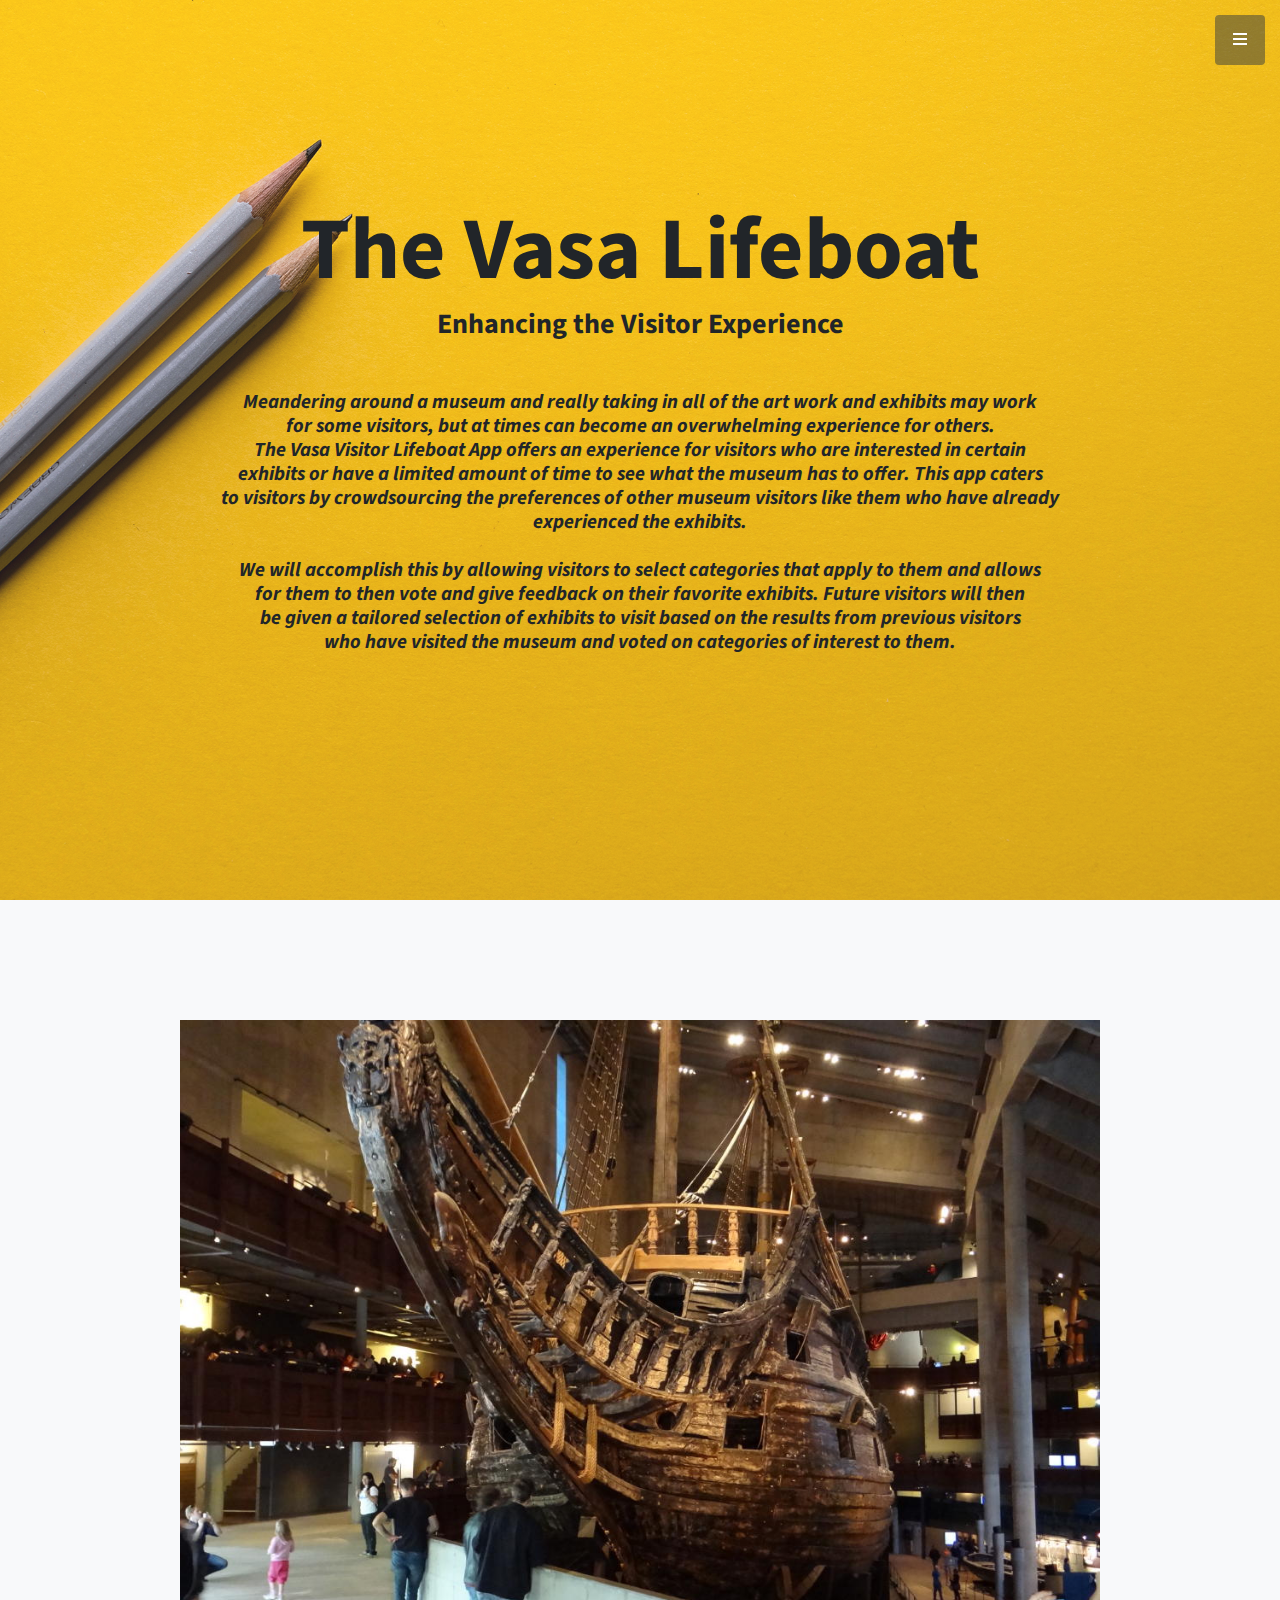
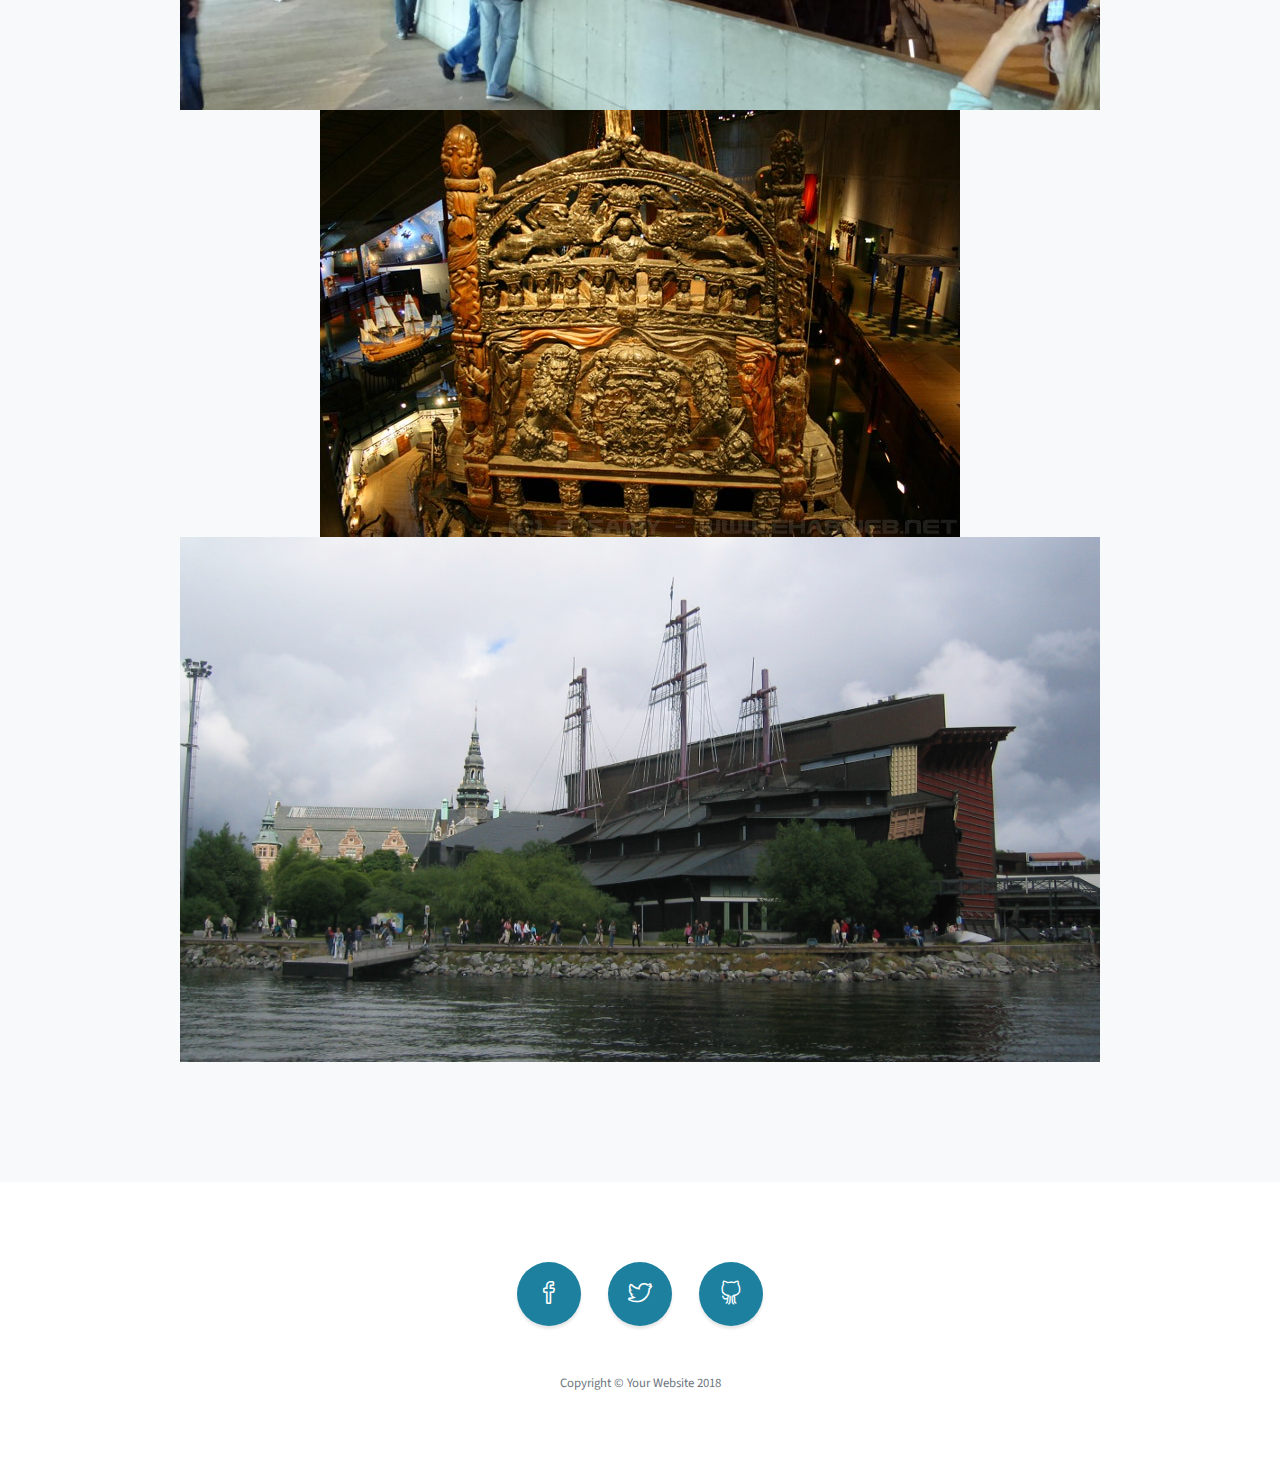
<file: index.html>
<!DOCTYPE html>
<html lang="en">

  <head>

    <meta charset="utf-8">
    <meta name="viewport" content="width=device-width, initial-scale=1, shrink-to-fit=no">
    <meta name="description" content="">
    <meta name="author" content="">

    <title>The Vasa Lifeboat - Home Page</title>

    <!-- Bootstrap Core CSS -->
    <link href="vendor/bootstrap/css/bootstrap.min.css" rel="stylesheet">

    <!-- Custom Fonts -->
    <link href="vendor/fontawesome-free/css/all.min.css" rel="stylesheet" type="text/css">
    <link href="https://fonts.googleapis.com/css?family=Source+Sans+Pro:300,400,700,300italic,400italic,700italic" rel="stylesheet" type="text/css">
    <link href="vendor/simple-line-icons/css/simple-line-icons.css" rel="stylesheet">

    <!-- Custom CSS -->
    <link href="css/stylish-portfolio.min.css" rel="stylesheet">

  </head>

  <body id="page-top">

    <!-- Navigation -->
    <a class="menu-toggle rounded" href="#">
      <i class="fas fa-bars"></i>
    </a>
    <nav id="sidebar-wrapper">
      <ul class="sidebar-nav">
        <li class="sidebar-brand">
          <a class="js-scroll-trigger" href="#page-top">Navigation</a>
        </li>
        <li class="sidebar-nav-item">
          <a class="js-scroll-trigger" href="https://koutiany.github.io/">Home</a>
        </li>
        <li class="sidebar-nav-item">
          <a class="js-scroll-trigger" href="https://koutiany.github.io/about.html">About</a>
        </li>
        <li class="sidebar-nav-item">
          <a class="js-scroll-trigger" href="https://koutiany.github.io/audience.html">Audience</a>
        </li>
        <li class="sidebar-nav-item">
          <a class="js-scroll-trigger" href="https://koutiany.github.io/functionality.html">Functionality</a>
        </li>
        <li class="sidebar-nav-item">
          <a class="js-scroll-trigger" href="https://koutiany.github.io/outcomes.html">Outcomes</a>
        </li>
        <li class="sidebar-nav-item">
          <a class="js-scroll-trigger" href="https://koutiany.github.io/data.html">Data</a>
        </li>
        <li class="sidebar-nav-item">
          <a class="js-scroll-trigger" href="https://koutiany.github.io/partners.html">Partners</a>
        </li>
      </ul>
    </nav>

    <!-- Header -->
    <header class="masthead d-flex">
      <div class="container text-center my-auto">
        <h1 class="mb-1">The Vasa Lifeboat</h1>
        <h3 class="mb-5">Enhancing the Visitor Experience</h3>
        <h5 class="mb-5">
          <em>
            Meandering around a museum and really taking in all of the art work and exhibits may work<br>
            for some visitors, but at times can become an overwhelming experience for others.<br> 
            The Vasa Visitor Lifeboat App offers an experience for visitors who are interested in certain<br>
            exhibits or have a limited amount of time to see what the museum has to offer. This app caters<br>
            to visitors by crowdsourcing the preferences of other museum visitors like them who have already<br>
            experienced the exhibits.<br> </br>
            
            We will accomplish this by allowing visitors to select categories that apply to them and allows<br>
            for them to then vote and give feedback on their favorite exhibits. Future visitors will then<br>
            be given a tailored selection of exhibits to visit based on the results from previous visitors<br>
            who have visited the museum and voted on categories of interest to them.  
          </em>
        </h5>


      </div>
      <div class="overlay"></div>
    </header>

      <!-- About -->
    <section class="content-section bg-light" id="about">
      <div class="container text-center">
        <div class="row">
          <div class="col-lg-10 mx-auto">
               <img src="https://koutiany.github.io/img/vasa01.jpg" class="img-fluid" alt="Responsive image"></img>
               <img src="https://koutiany.github.io/img/vasa02.jpg" class="img-fluid" alt="Responsive image"></img>
               <img src="https://koutiany.github.io/img/vasa03.jpg" class="img-fluid" alt="Responsive image"></img>
          </div>
        </div>
      </div>
</section>
  
    <!-- Footer -->
    <footer class="footer text-center">
      <div class="container">
        <ul class="list-inline mb-5">
          <li class="list-inline-item">
            <a class="social-link rounded-circle text-white mr-3" href="#">
              <i class="icon-social-facebook"></i>
            </a>
          </li>
          <li class="list-inline-item">
            <a class="social-link rounded-circle text-white mr-3" href="#">
              <i class="icon-social-twitter"></i>
            </a>
          </li>
          <li class="list-inline-item">
            <a class="social-link rounded-circle text-white" href="#">
              <i class="icon-social-github"></i>
            </a>
          </li>
        </ul>
        <p class="text-muted small mb-0">Copyright &copy; Your Website 2018</p>
      </div>
    </footer>

    <!-- Scroll to Top Button-->
    <a class="scroll-to-top rounded js-scroll-trigger" href="#page-top">
      <i class="fas fa-angle-up"></i>
    </a>

    <!-- Bootstrap core JavaScript -->
    <script src="vendor/jquery/jquery.min.js"></script>
    <script src="vendor/bootstrap/js/bootstrap.bundle.min.js"></script>

    <!-- Plugin JavaScript -->
    <script src="vendor/jquery-easing/jquery.easing.min.js"></script>

    <!-- Custom scripts for this template -->
    <script src="js/stylish-portfolio.min.js"></script>

  </body>

</html>
</file>
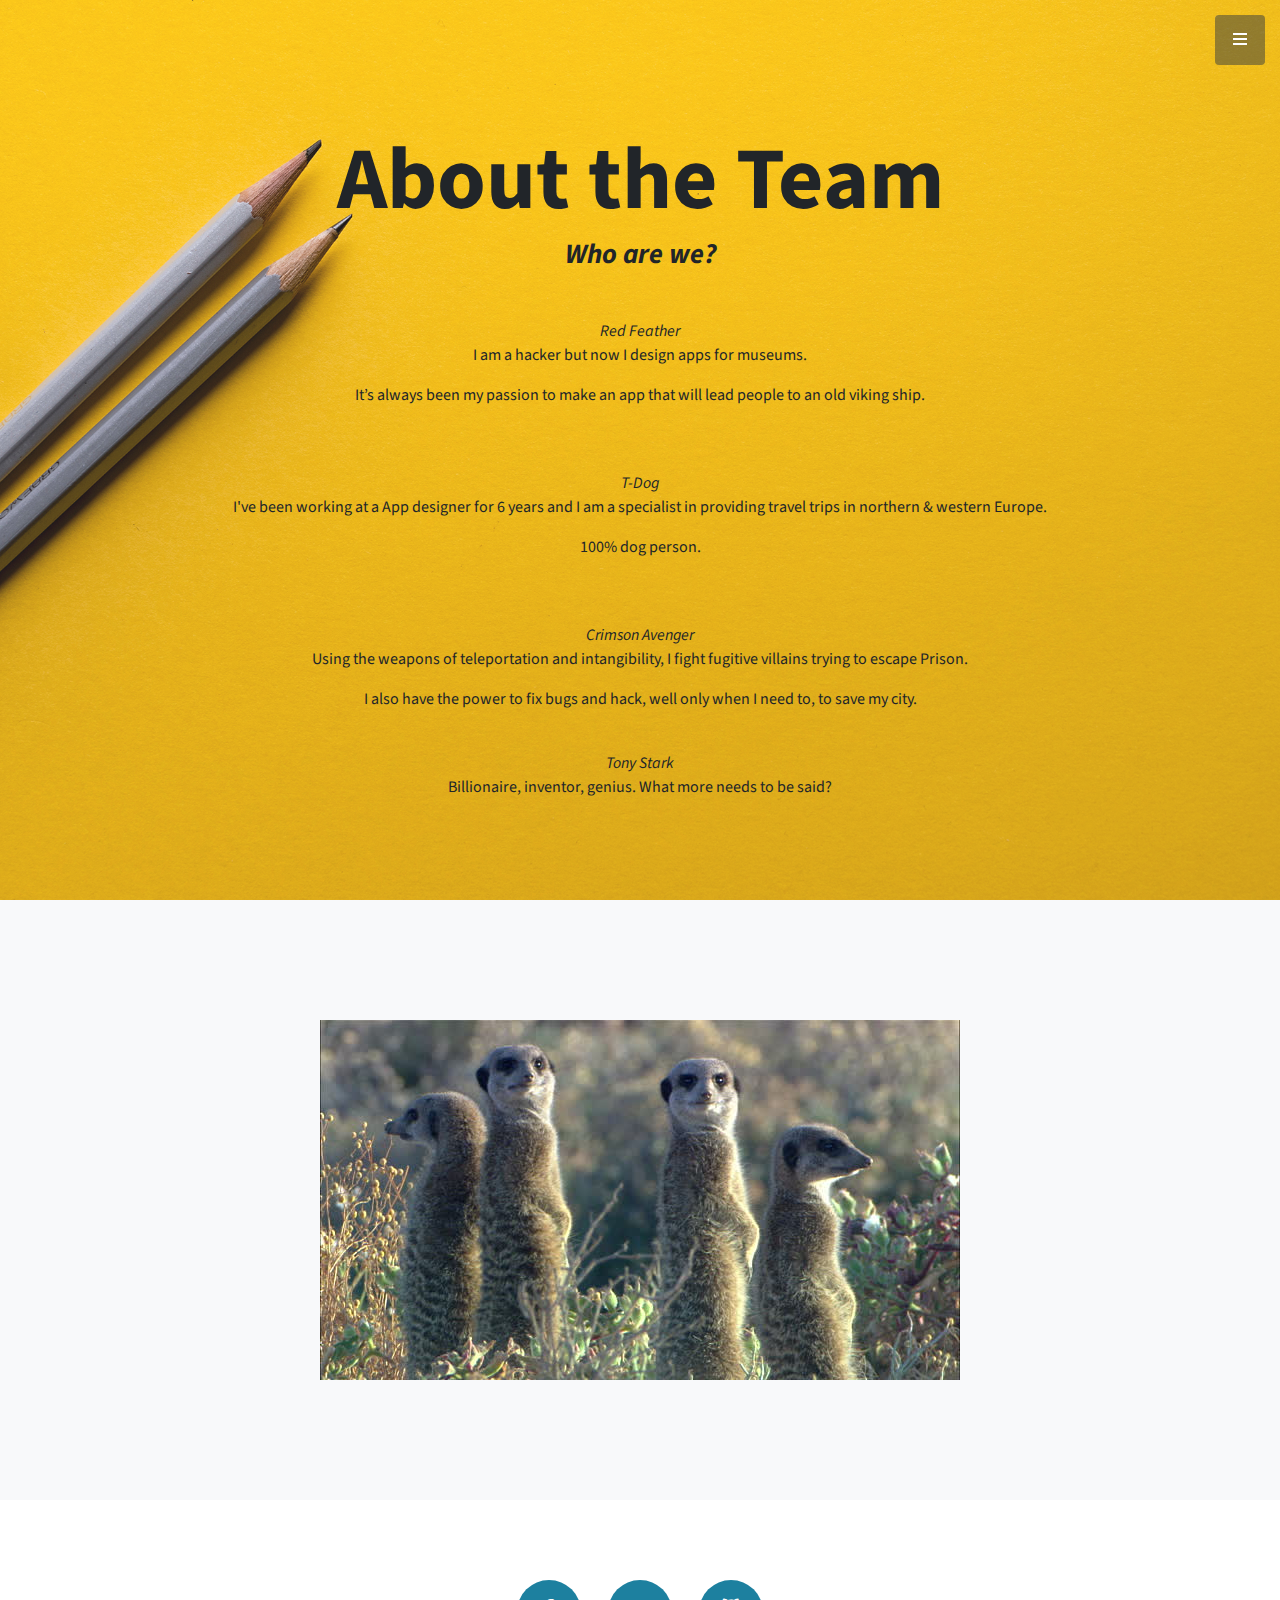
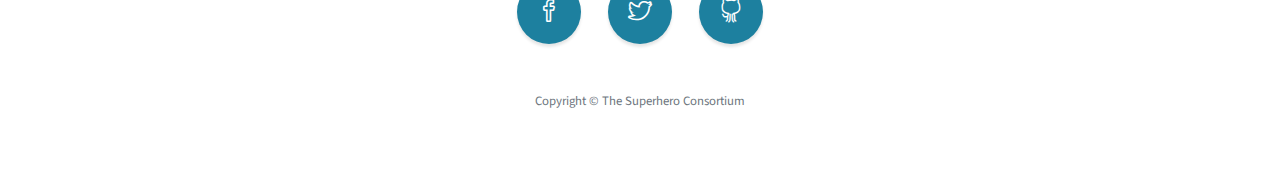
<file: about.html>
<!DOCTYPE html>
<html lang="en">

  <head>

    <meta charset="utf-8">
    <meta name="viewport" content="width=device-width, initial-scale=1, shrink-to-fit=no">
    <meta name="description" content="">
    <meta name="author" content="">

    <title>About Us</title>

    <!-- Bootstrap Core CSS -->
    <link href="vendor/bootstrap/css/bootstrap.min.css" rel="stylesheet">

    <!-- Custom Fonts -->
    <link href="vendor/fontawesome-free/css/all.min.css" rel="stylesheet" type="text/css">
    <link href="https://fonts.googleapis.com/css?family=Source+Sans+Pro:300,400,700,300italic,400italic,700italic" rel="stylesheet" type="text/css">
    <link href="vendor/simple-line-icons/css/simple-line-icons.css" rel="stylesheet">

    <!-- Custom CSS -->
    <link href="css/stylish-portfolio.min.css" rel="stylesheet">

  </head>

  <body id="page-top">

  <!-- Navigation -->
    <a class="menu-toggle rounded" href="#">
      <i class="fas fa-bars"></i>
    </a>
    <nav id="sidebar-wrapper">
      <ul class="sidebar-nav">
        <li class="sidebar-brand">
          <a class="js-scroll-trigger" href="#page-top">Navigation</a>
        </li>
        <li class="sidebar-nav-item">
          <a class="js-scroll-trigger" href="https://koutiany.github.io/">Home</a>
        </li>
        <li class="sidebar-nav-item">
          <a class="js-scroll-trigger" href="https://koutiany.github.io/about.html">About</a>
        </li>
        <li class="sidebar-nav-item">
          <a class="js-scroll-trigger" href="https://koutiany.github.io/audience.html">Audience</a>
        </li>
        <li class="sidebar-nav-item">
          <a class="js-scroll-trigger" href="https://koutiany.github.io/functionality.html">Functionality</a>
        </li>
        <li class="sidebar-nav-item">
          <a class="js-scroll-trigger" href="https://koutiany.github.io/outcomes.html">Outcomes</a>
        </li>
        <li class="sidebar-nav-item">
          <a class="js-scroll-trigger" href="https://koutiany.github.io/data.html">Data</a>
        </li>
        <li class="sidebar-nav-item">
          <a class="js-scroll-trigger" href="https://koutiany.github.io/partners.html">Partners</a>
        </li>
      </ul>
</nav>

    <!-- Header -->
    <header class="masthead d-flex">
      <div class="container text-center my-auto">
        <h1 class="mb-1">About the Team</h1>
        <h3 class="mb-5">
          <em>Who are we?</em>
        </h3>
        <h7 class="mb-5">
          <em>Red Feather</em><br>
          <p>I am a hacker but now I design apps for museums.</p>
          <p>It’s always been my passion to make an app that will lead people to an old viking ship.</p>
          <br>
          <br>
          <em>T-Dog</em><br>
          <p>I've been working at a App designer for 6 years and I am a specialist in providing travel trips in northern & western Europe.</p>
          <p>100% dog person.</p>
          <br>
          <br>
          <em>Crimson Avenger</em><br>
          <p>Using the weapons of teleportation and intangibility, I fight fugitive villains trying to escape Prison.</p>
          <p>I also have the power to fix bugs and hack, well only when I need to, to save my city.</p>
          <br>
          <em>Tony Stark</em><br>
          <p>Billionaire, inventor, genius. What more needs to be said?</p>
        
          
        </h7>
      </div>
      <div class="overlay"></div>
    </header>
   
    <!-- About -->
    <section class="content-section bg-light" id="about">
      <div class="container text-center">
        <div class="row">
          <div class="col-lg-10 mx-auto">
               <img src="https://koutiany.github.io/img/pic.jpg" class="img-fluid" alt="Responsive image"></img>
          </div>
        </div>
      </div>
</section>
  
    <!-- Footer -->
    <footer class="footer text-center">
      <div class="container">
        <ul class="list-inline mb-5">
          <li class="list-inline-item">
            <a class="social-link rounded-circle text-white mr-3" href="#">
              <i class="icon-social-facebook"></i>
            </a>
          </li>
          <li class="list-inline-item">
            <a class="social-link rounded-circle text-white mr-3" href="#">
              <i class="icon-social-twitter"></i>
            </a>
          </li>
          <li class="list-inline-item">
            <a class="social-link rounded-circle text-white" href="#">
              <i class="icon-social-github"></i>
            </a>
          </li>
        </ul>
        <p class="text-muted small mb-0">Copyright &copy; The Superhero Consortium</p>
      </div>
    </footer>

    <!-- Scroll to Top Button-->
    <a class="scroll-to-top rounded js-scroll-trigger" href="#page-top">
      <i class="fas fa-angle-up"></i>
    </a>

    <!-- Bootstrap core JavaScript -->
    <script src="vendor/jquery/jquery.min.js"></script>
    <script src="vendor/bootstrap/js/bootstrap.bundle.min.js"></script>

    <!-- Plugin JavaScript -->
    <script src="vendor/jquery-easing/jquery.easing.min.js"></script>

    <!-- Custom scripts for this template -->
    <script src="js/stylish-portfolio.min.js"></script>

  </body>

</html>
</file>
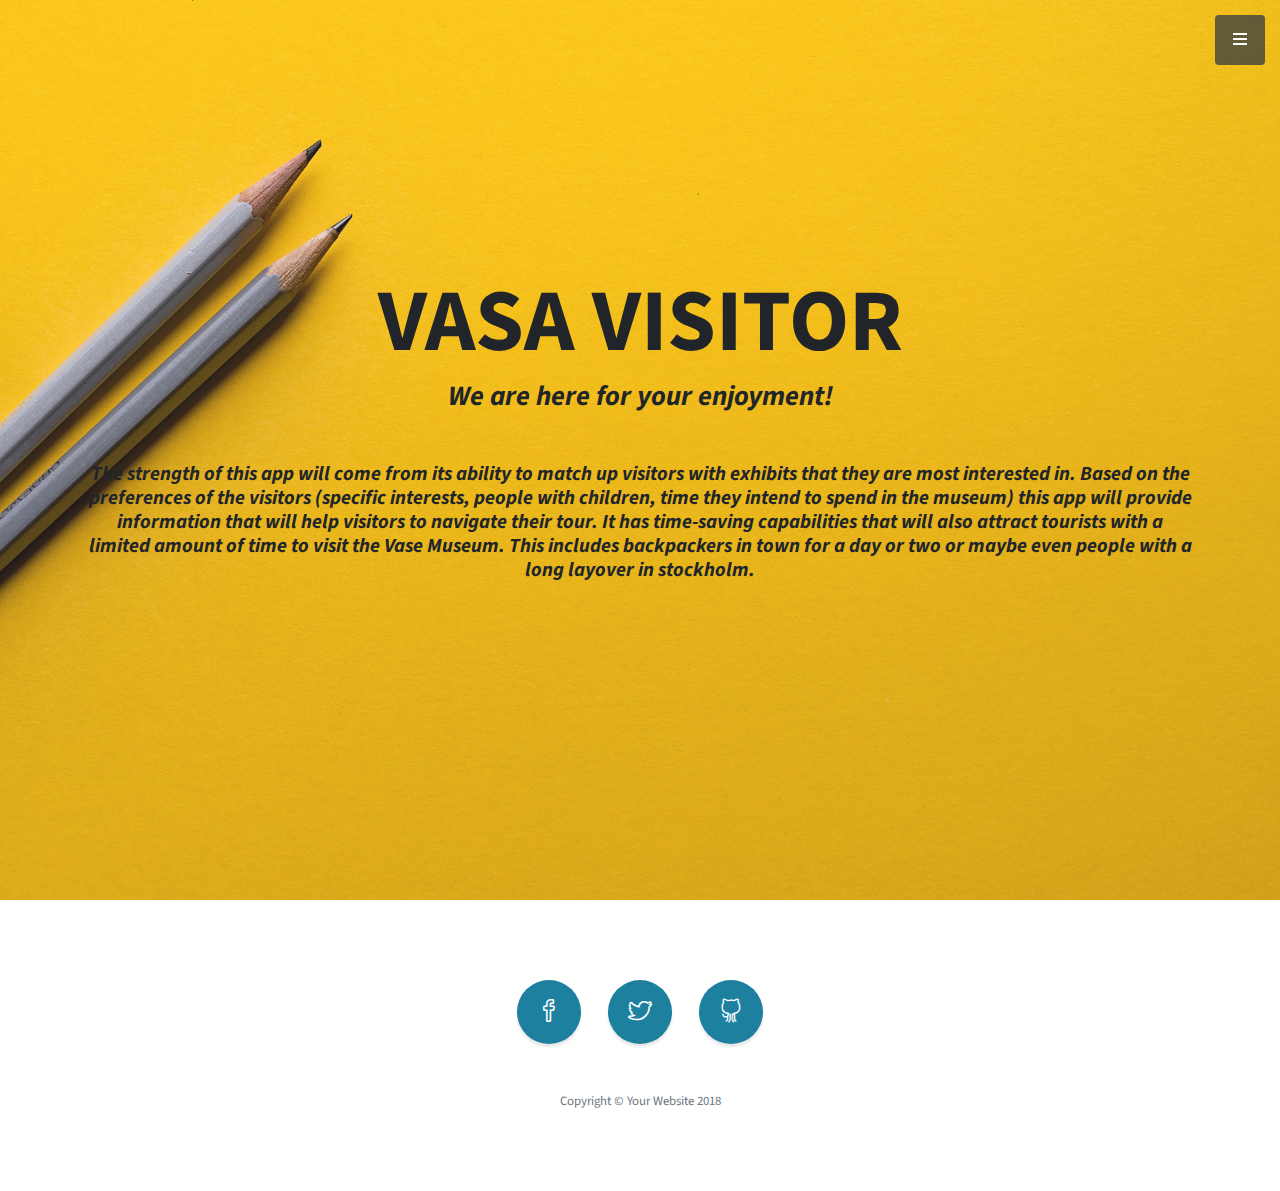
<file: audience.html>
<!DOCTYPE html>
<html lang="en">

  <head>

    <meta charset="utf-8">
    <meta name="viewport" content="width=device-width, initial-scale=1, shrink-to-fit=no">
    <meta name="description" content="">
    <meta name="author" content="">

    <title>VASA Audience</title>

    <!-- Bootstrap Core CSS -->
    <link href="vendor/bootstrap/css/bootstrap.min.css" rel="stylesheet">
    
    </head>

  <body id="page-top">
    
    <!-- Navigation -->
    <a class="menu-toggle rounded" href="#">
      <i class="fas fa-bars"></i>
    </a>
    <nav id="sidebar-wrapper">
      <ul class="sidebar-nav">
        <li class="sidebar-brand">
          <a class="js-scroll-trigger" href="#page-top">Navigation</a>
        </li>
        <li class="sidebar-nav-item">
          <a class="js-scroll-trigger" href="https://koutiany.github.io/">Home</a>
        </li>
        <li class="sidebar-nav-item">
          <a class="js-scroll-trigger" href="https://koutiany.github.io/about.html">About</a>
        </li>
        <li class="sidebar-nav-item">
          <a class="js-scroll-trigger" href="https://koutiany.github.io/audience.html">Audience</a>
        </li>
        <li class="sidebar-nav-item">
          <a class="js-scroll-trigger" href="https://koutiany.github.io/functionality.html">Functionality</a>
        </li>
        <li class="sidebar-nav-item">
          <a class="js-scroll-trigger" href="https://koutiany.github.io/outcomes.html">Outcomes</a>
        </li>
        <li class="sidebar-nav-item">
          <a class="js-scroll-trigger" href="https://koutiany.github.io/data.html">Data</a>
        </li>
        <li class="sidebar-nav-item">
          <a class="js-scroll-trigger" href="https://koutiany.github.io/partners.html">Partners</a>
        </li>
      </ul>
</nav>
    
    <!-- Custom Fonts -->
    <link href="vendor/fontawesome-free/css/all.min.css" rel="stylesheet" type="text/css">
    <link href="https://fonts.googleapis.com/css?family=Source+Sans+Pro:300,400,700,300italic,400italic,700italic" rel="stylesheet" type="text/css">
    <link href="vendor/simple-line-icons/css/simple-line-icons.css" rel="stylesheet">

    <!-- Custom CSS -->
    <link href="css/stylish-portfolio.min.css" rel="stylesheet">

  </head>

  <body id="page-top">

    <!-- Navigation -->
    <a class="menu-toggle rounded" href="#">
      <i class="fas fa-bars"></i>
    </a>
    <nav id="sidebar-wrapper">
      <ul class="sidebar-nav">
        <li class="sidebar-brand">
          <a class="js-scroll-trigger" href="#page-top">Start Bootstrap</a>
        </li>
        <li class="sidebar-nav-item">
          <a class="js-scroll-trigger" href="#page-top">Home</a>
        </li>
        <li class="sidebar-nav-item">
          <a class="js-scroll-trigger" href="https://koutiany.github.io/data.html">Data</a>
        </li>
        <li class="sidebar-nav-item">
          <a class="js-scroll-trigger" href="#services">Services</a>
        </li>
        <li class="sidebar-nav-item">
          <a class="js-scroll-trigger" href="#portfolio">Portfolio</a>
        </li>
        <li class="sidebar-nav-item">
          <a class="js-scroll-trigger" href="#contact">Contact</a>
        </li>
      </ul>
    </nav>

    <!-- Header -->
    <header class="masthead d-flex">
      <div class="container text-center my-auto">
        <h1 class="mb-1">VASA VISITOR</h1>
        <h3 class="mb-5">
          <em> We are here for your enjoyment!</em>
            <h5 class="mb-5"> 
          <em> The strength of this app will come from its ability to match up visitors with exhibits that they are most interested in. 
          Based on the preferences of the visitors (specific interests, people with children, time they intend to spend in the museum) this app will provide information that will help visitors to navigate their tour. 
          It has time-saving capabilities that will also attract tourists with a limited amount of time to visit the Vase Museum. 
          This includes backpackers in town for a day or two or maybe even people with a long layover in stockholm.</em>
          
              
      </div>
      <div class="overlay"></div>
</header>
              
          <!-- Footer -->
    <footer class="footer text-center">
      <div class="container">
        <ul class="list-inline mb-5">
          <li class="list-inline-item">
            <a class="social-link rounded-circle text-white mr-3" href="#">
              <i class="icon-social-facebook"></i>
            </a>
          </li>
          <li class="list-inline-item">
            <a class="social-link rounded-circle text-white mr-3" href="#">
              <i class="icon-social-twitter"></i>
            </a>
          </li>
          <li class="list-inline-item">
            <a class="social-link rounded-circle text-white" href="#">
              <i class="icon-social-github"></i>
            </a>
          </li>
        </ul>
        <p class="text-muted small mb-0">Copyright &copy; Your Website 2018</p>
      </div>
    </footer>

    <!-- Scroll to Top Button-->
    <a class="scroll-to-top rounded js-scroll-trigger" href="#page-top">
      <i class="fas fa-angle-up"></i>
    </a>

    <!-- Bootstrap core JavaScript -->
    <script src="vendor/jquery/jquery.min.js"></script>
    <script src="vendor/bootstrap/js/bootstrap.bundle.min.js"></script>

    <!-- Plugin JavaScript -->
    <script src="vendor/jquery-easing/jquery.easing.min.js"></script>

    <!-- Custom scripts for this template -->
    <script src="js/stylish-portfolio.min.js"></script>

  </body>

    </html>
</file>
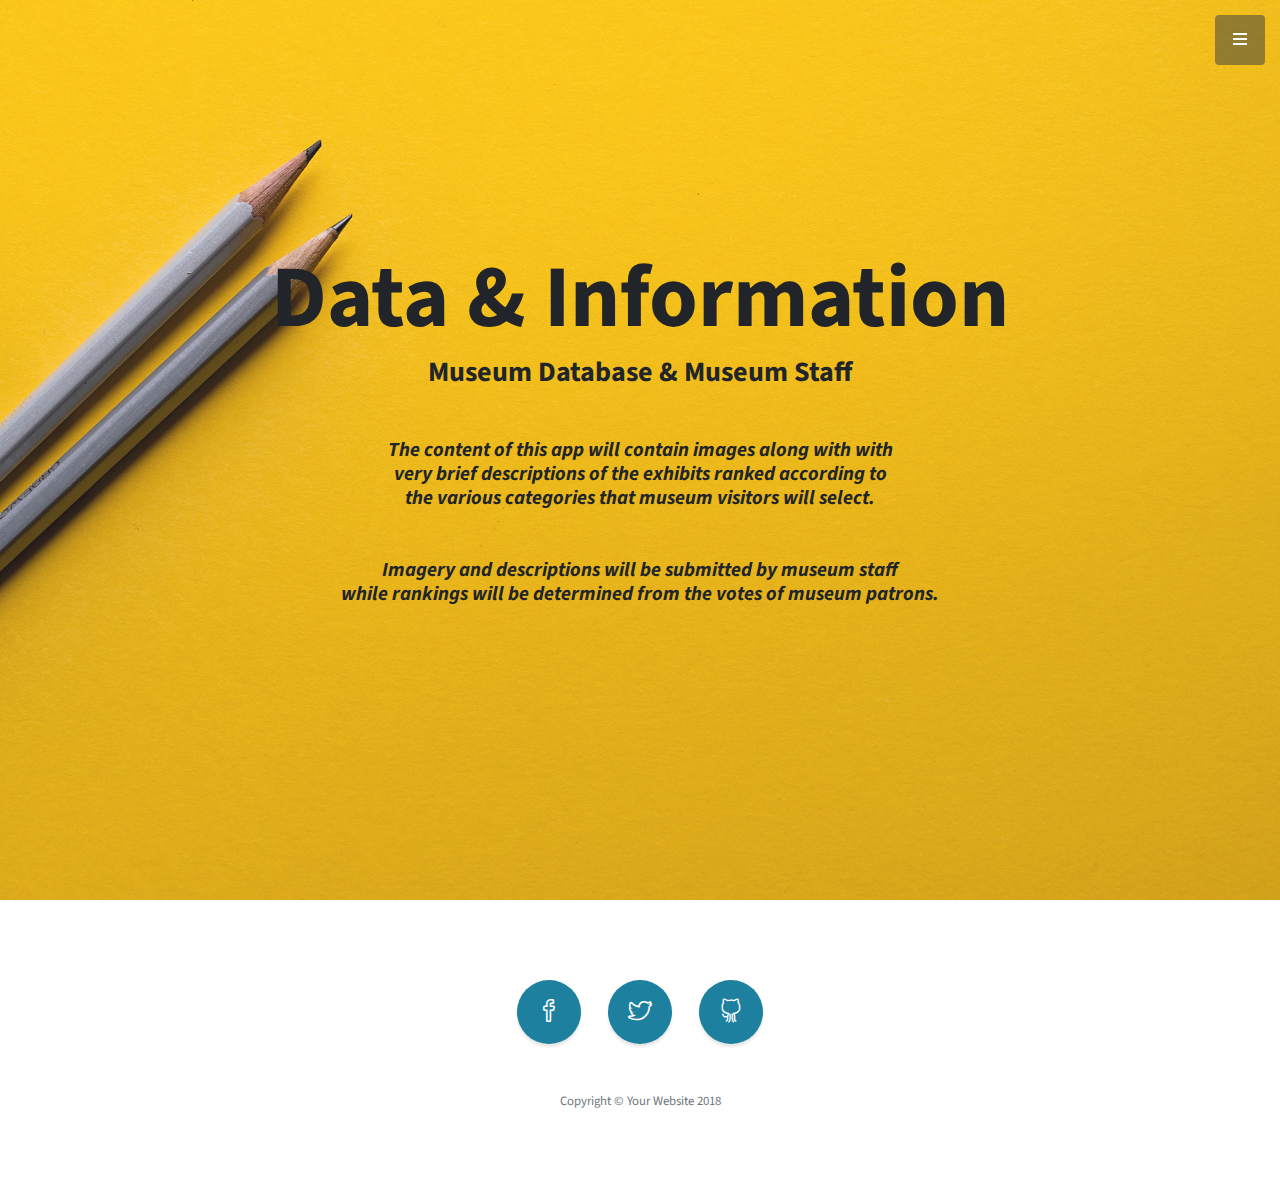
<file: data.html>
<!DOCTYPE html>
<html lang="en">

  <head>

    <meta charset="utf-8">
    <meta name="viewport" content="width=device-width, initial-scale=1, shrink-to-fit=no">
    <meta name="description" content="">
    <meta name="author" content="">

    <title>The Vasa Lifeboat - Data</title>

    <!-- Bootstrap Core CSS -->
    <link href="vendor/bootstrap/css/bootstrap.min.css" rel="stylesheet">

    <!-- Custom Fonts -->
    <link href="vendor/fontawesome-free/css/all.min.css" rel="stylesheet" type="text/css">
    <link href="https://fonts.googleapis.com/css?family=Source+Sans+Pro:300,400,700,300italic,400italic,700italic" rel="stylesheet" type="text/css">
    <link href="vendor/simple-line-icons/css/simple-line-icons.css" rel="stylesheet">

    <!-- Custom CSS -->
    <link href="css/stylish-portfolio.min.css" rel="stylesheet">

  </head>

  <body id="page-top">

    <!-- Navigation -->
    <a class="menu-toggle rounded" href="#">
      <i class="fas fa-bars"></i>
    </a>
    <nav id="sidebar-wrapper">
      <ul class="sidebar-nav">
        <li class="sidebar-brand">
          <a class="js-scroll-trigger" href="#page-top">Navigation</a>
        </li>
        <li class="sidebar-nav-item">
          <a class="js-scroll-trigger" href="https://koutiany.github.io/">Home</a>
        </li>
        <li class="sidebar-nav-item">
          <a class="js-scroll-trigger" href="https://koutiany.github.io/about.html">About</a>
        </li>
        <li class="sidebar-nav-item">
          <a class="js-scroll-trigger" href="https://koutiany.github.io/audience.html">Audience</a>
        </li>
        <li class="sidebar-nav-item">
          <a class="js-scroll-trigger" href="https://koutiany.github.io/functionality.html">Functionality</a>
        </li>
        <li class="sidebar-nav-item">
          <a class="js-scroll-trigger" href="https://koutiany.github.io/outcomes.html">Outcomes</a>
        </li>
        <li class="sidebar-nav-item">
          <a class="js-scroll-trigger" href="https://koutiany.github.io/data.html">Data</a>
        </li>
        <li class="sidebar-nav-item">
          <a class="js-scroll-trigger" href="https://koutiany.github.io/data.html">Partners</a>
        </li>
      </ul>
    </nav>

    <!-- Header -->
    <header class="masthead d-flex">
      <div class="container text-center my-auto">
        <h1 class="mb-1">Data & Information</h1>
        <h3 class="mb-5">Museum Database & Museum Staff</h3>
        <h5 class="mb-5">
          <em>
            The content of this app will contain images along with with<br> 
            very brief descriptions of the exhibits ranked according to<br>
            the various categories that museum visitors will select.<br>
            <br></br>
            Imagery and descriptions will be submitted by museum staff<br> 
            while rankings will be determined from the votes of museum patrons.<br>
          </em>
        </h5>
      </div>
      <div class="overlay"></div>
    </header>
  
  <!-- Footer -->
    <footer class="footer text-center">
      <div class="container">
        <ul class="list-inline mb-5">
          <li class="list-inline-item">
            <a class="social-link rounded-circle text-white mr-3" href="#">
              <i class="icon-social-facebook"></i>
            </a>
          </li>
          <li class="list-inline-item">
            <a class="social-link rounded-circle text-white mr-3" href="#">
              <i class="icon-social-twitter"></i>
            </a>
          </li>
          <li class="list-inline-item">
            <a class="social-link rounded-circle text-white" href="#">
              <i class="icon-social-github"></i>
            </a>
          </li>
        </ul>
        <p class="text-muted small mb-0">Copyright &copy; Your Website 2018</p>
      </div>
    </footer>

    <!-- Scroll to Top Button-->
    <a class="scroll-to-top rounded js-scroll-trigger" href="#page-top">
      <i class="fas fa-angle-up"></i>
    </a>

    <!-- Bootstrap core JavaScript -->
    <script src="vendor/jquery/jquery.min.js"></script>
    <script src="vendor/bootstrap/js/bootstrap.bundle.min.js"></script>

    <!-- Plugin JavaScript -->
    <script src="vendor/jquery-easing/jquery.easing.min.js"></script>

    <!-- Custom scripts for this template -->
    <script src="js/stylish-portfolio.min.js"></script>

  </body>

</html>
</file>
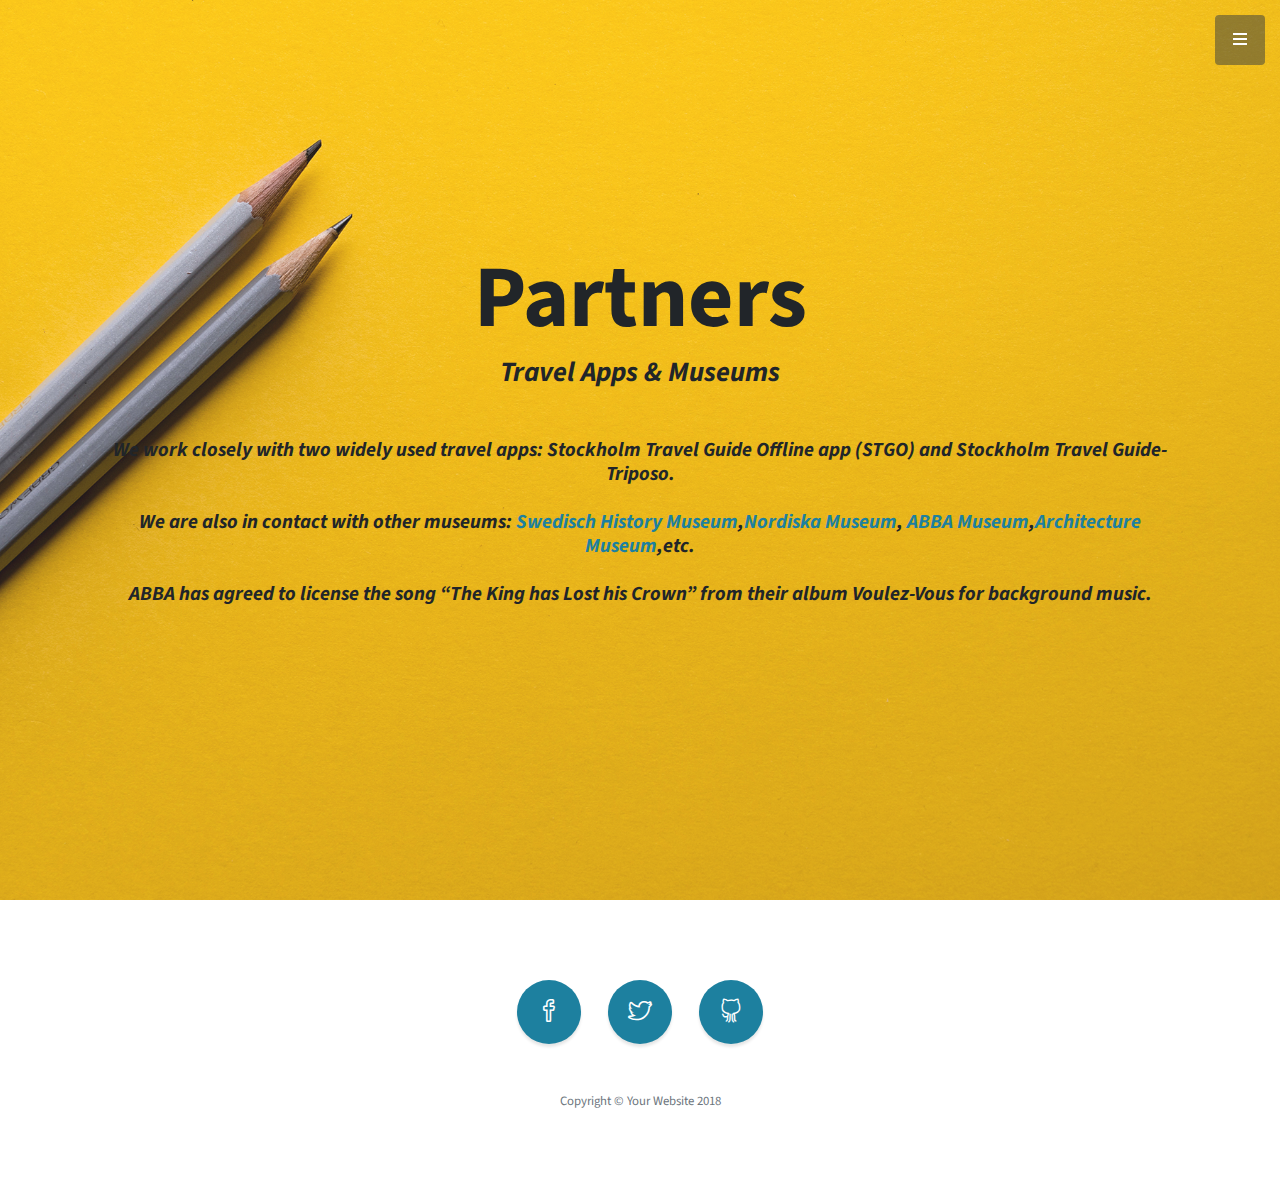
<file: partners.html>
<!DOCTYPE html>
<html lang="en">

  <head>

    <meta charset="utf-8">
    <meta name="viewport" content="width=device-width, initial-scale=1, shrink-to-fit=no">
    <meta name="description" content="">
    <meta name="author" content="">
 
    <title>The Vasa Lifeboat - Partner</title>

    <!-- Bootstrap Core CSS -->
    <link href="vendor/bootstrap/css/bootstrap.min.css" rel="stylesheet">

    <!-- Custom Fonts -->
    <link href="vendor/fontawesome-free/css/all.min.css" rel="stylesheet" type="text/css">
    <link href="https://fonts.googleapis.com/css?family=Source+Sans+Pro:300,400,700,300italic,400italic,700italic" rel="stylesheet" type="text/css">
    <link href="vendor/simple-line-icons/css/simple-line-icons.css" rel="stylesheet">

    <!-- Custom CSS -->
    <link href="css/stylish-portfolio.min.css" rel="stylesheet">

  </head>

  <body id="page-top">

    <!-- Navigation -->
    <a class="menu-toggle rounded" href="#">
      <i class="fas fa-bars"></i>
    </a>
    <nav id="sidebar-wrapper">
      <ul class="sidebar-nav">
        <li class="sidebar-brand">
          <a class="js-scroll-trigger" href="#page-top">Navigation</a>
        </li>
        <li class="sidebar-nav-item">
          <a class="js-scroll-trigger" href="https://koutiany.github.io/">Home</a>
        </li>
        <li class="sidebar-nav-item">
          <a class="js-scroll-trigger" href="https://koutiany.github.io/about.html">About</a>
        </li>
        <li class="sidebar-nav-item">
          <a class="js-scroll-trigger" href="https://koutiany.github.io/audience.html">Audience</a>
        </li>
        <li class="sidebar-nav-item">
          <a class="js-scroll-trigger" href="https://koutiany.github.io/functionality.html">Functionality</a>
        </li>
        <li class="sidebar-nav-item">
          <a class="js-scroll-trigger" href="https://koutiany.github.io/outcomes.html">Outcomes</a>
        </li>
        <li class="sidebar-nav-item">
          <a class="js-scroll-trigger" href="https://koutiany.github.io/data.html">Data</a>
        </li>
        <li class="sidebar-nav-item">
          <a class="js-scroll-trigger" href="https://koutiany.github.io/partners.html">Partners</a>
        </li>
      </ul>
    </nav>

    <!-- Header -->
    <header class="masthead d-flex">
      <div class="container text-center my-auto">
        <h1 class="mb-1">Partners</h1>
        <h3 class="mb-5"><em>Travel Apps & Museums</em></h3>
        <h5 class="mb-5">
          <em>
            We work closely with two widely used travel apps: Stockholm Travel Guide Offline app (STGO) and Stockholm Travel Guide- Triposo.<br></br>
            
            We are also in contact with other museums: <a href="http://historiska.se/home/">Swedisch History Museum</a>,<a href="http://nordiskamuseet.se">Nordiska Museum</a>,
          <a href="http://abbathemuseum.com">ABBA Museum</a>,<a href="http://arkdes.se">Architecture Museum</a>,etc.<br></br>
            
            ABBA has agreed to license the song “The King has Lost his Crown” from their album Voulez-Vous for background music.
          </em>
        </h3>
      </div>
      <div class="overlay"></div>
    </header>

  
    <!-- Footer -->
    <footer class="footer text-center">
      <div class="container">
        <ul class="list-inline mb-5">
          <li class="list-inline-item">
            <a class="social-link rounded-circle text-white mr-3" href="#">
              <i class="icon-social-facebook"></i>
            </a>
          </li>
          <li class="list-inline-item">
            <a class="social-link rounded-circle text-white mr-3" href="#">
              <i class="icon-social-twitter"></i>
            </a>
          </li>
          <li class="list-inline-item">
            <a class="social-link rounded-circle text-white" href="#">
              <i class="icon-social-github"></i>
            </a>
          </li>
        </ul>
        <p class="text-muted small mb-0">Copyright &copy; Your Website 2018</p>
      </div>
    </footer>

    <!-- Scroll to Top Button-->
    <a class="scroll-to-top rounded js-scroll-trigger" href="#page-top">
      <i class="fas fa-angle-up"></i>
    </a>

    <!-- Bootstrap core JavaScript -->
    <script src="vendor/jquery/jquery.min.js"></script>
    <script src="vendor/bootstrap/js/bootstrap.bundle.min.js"></script>

    <!-- Plugin JavaScript -->
    <script src="vendor/jquery-easing/jquery.easing.min.js"></script>

    <!-- Custom scripts for this template -->
    <script src="js/stylish-portfolio.min.js"></script>

  </body>

</html>

    </html>
</file>
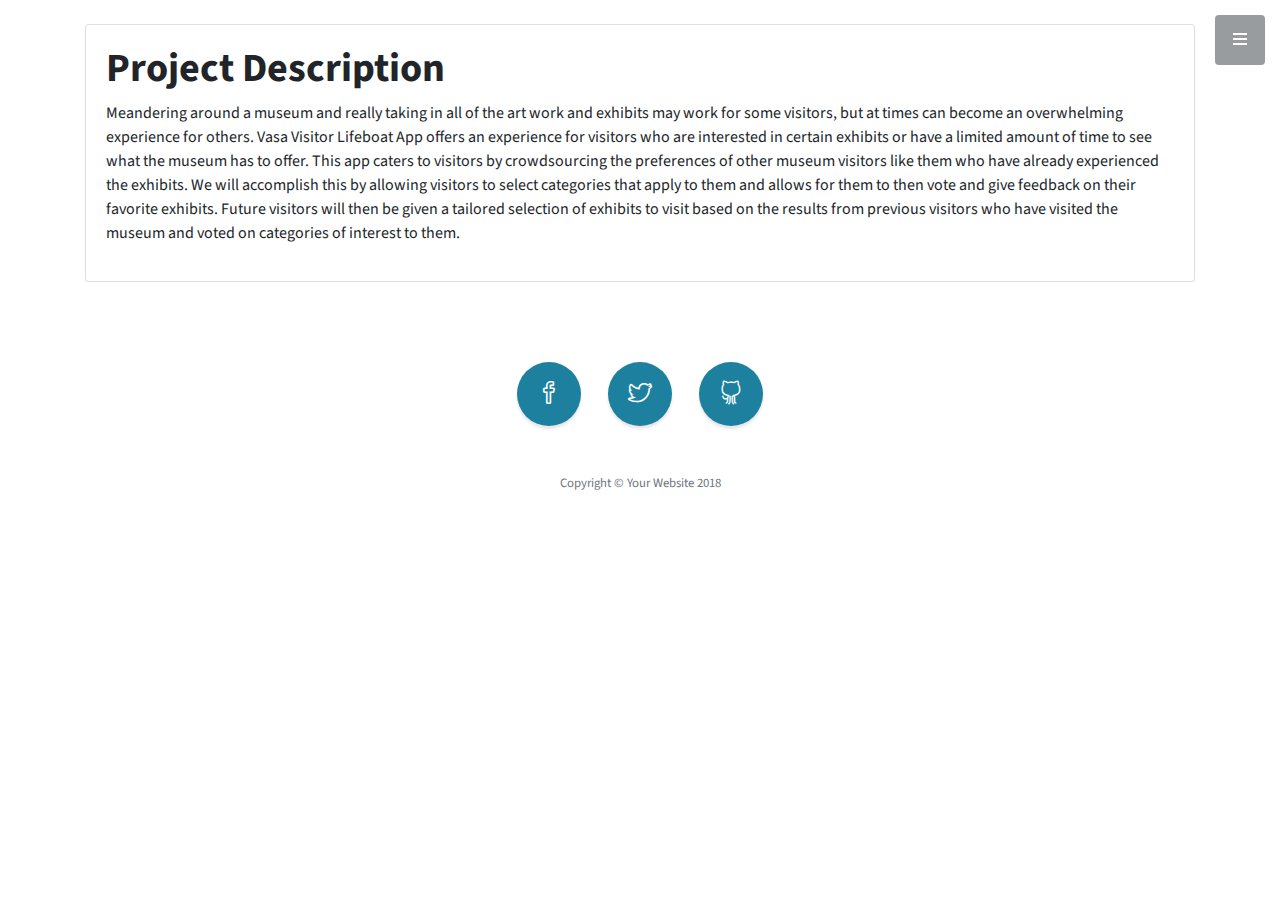
<file: projectd.html>
<!DOCTYPE html>
<html lang="en">

  <head>

    <meta charset="utf-8">
    <meta name="viewport" content="width=device-width, initial-scale=1, shrink-to-fit=no">
    <meta name="description" content="">
    <meta name="author" content="">

    <title>Vasa Museum Visitor Lifeboat App -Project description</title>

    <!-- Bootstrap Core CSS -->
    <link href="vendor/bootstrap/css/bootstrap.min.css" rel="stylesheet">

    <!-- Custom Fonts -->
    <link href="vendor/fontawesome-free/css/all.min.css" rel="stylesheet" type="text/css">
    <link href="https://fonts.googleapis.com/css?family=Source+Sans+Pro:300,400,700,300italic,400italic,700italic" rel="stylesheet" type="text/css">
    <link href="vendor/simple-line-icons/css/simple-line-icons.css" rel="stylesheet">

    <!-- Custom CSS -->
    <link href="css/stylish-portfolio.min.css" rel="stylesheet">

  </head>

  <body id="page-top">

    <!-- Navigation -->
    <a class="menu-toggle rounded" href="#">
      <i class="fas fa-bars"></i>
    </a>
    <nav id="sidebar-wrapper">
      <ul class="sidebar-nav">
        <li class="sidebar-brand">
          <a class="js-scroll-trigger" href="index.html">Start Bootstrap</a>
        </li>
        <li class="sidebar-nav-item">
          <a class="js-scroll-trigger" href="index.html">Home</a>
        </li>
        <li class="sidebar-nav-item">
          <a class="js-scroll-trigger" href="outcomes.html">Deliverables</a>
        </li>
        <li class="sidebar-nav-item">
          <a class="js-scroll-trigger" href="#services">Audience</a>
        </li>
        <li class="sidebar-nav-item">
          <a class="js-scroll-trigger" href="#portfolio">Functionality</a>
        </li>
        <li class="sidebar-nav-item">
          <a class="js-scroll-trigger" href="#contact">Data</a>
        </li>
         <li class="sidebar-nav-item">
          <a class="js-scroll-trigger" href="#contact">Partners</a>
        </li>
         <li class="sidebar-nav-item">
          <a class="js-scroll-trigger" href="#contact">About Us</a>
        </li>
      </ul>
    </nav>
    
    
    <!-- Page Content -->
<div class="container">
  <div class="card mt-4">
    <div class="card-body">
      <h1>Project Description</h1>
      <p> Meandering around a museum and really taking in all of the art work and exhibits may work for some visitors, but at times can become an overwhelming experience for others. Vasa Visitor Lifeboat App offers an experience for visitors who are interested in certain exhibits or have a limited amount of time to see what the museum has to offer. This app caters to visitors by crowdsourcing the preferences of other museum visitors like them who have already experienced the exhibits. We will accomplish this by allowing visitors to select categories that apply to them and allows for them to then vote and give feedback on their favorite exhibits. Future visitors will then be given a tailored selection of exhibits to visit based on the results from previous visitors who have visited the museum and voted on categories of interest to them. </p> 
    </div>
  </div>
</div>
    
   
    <!-- Footer -->
    <footer class="footer text-center">
      <div class="container">
        <ul class="list-inline mb-5">
          <li class="list-inline-item">
            <a class="social-link rounded-circle text-white mr-3" href="#">
              <i class="icon-social-facebook"></i>
            </a>
          </li>
          <li class="list-inline-item">
            <a class="social-link rounded-circle text-white mr-3" href="#">
              <i class="icon-social-twitter"></i>
            </a>
          </li>
          <li class="list-inline-item">
            <a class="social-link rounded-circle text-white" href="#">
              <i class="icon-social-github"></i>
            </a>
          </li>
        </ul>
        <p class="text-muted small mb-0">Copyright &copy; Your Website 2018</p>
      </div>
    </footer>


    <!-- Bootstrap core JavaScript -->
    <script src="vendor/jquery/jquery.min.js"></script>
    <script src="vendor/bootstrap/js/bootstrap.bundle.min.js"></script>

    <!-- Plugin JavaScript -->
    <script src="vendor/jquery-easing/jquery.easing.min.js"></script>

    <!-- Custom scripts for this template -->
    <script src="js/stylish-portfolio.min.js"></script>

  </body>

</html>
</file>
<file: vendor/simple-line-icons/css/simple-line-icons.css>
@font-face {
  font-family: 'simple-line-icons';
  src: url('../fonts/Simple-Line-Icons.eot?v=2.4.0');
  src: url('../fonts/Simple-Line-Icons.eot?v=2.4.0#iefix') format('embedded-opentype'), url('../fonts/Simple-Line-Icons.woff2?v=2.4.0') format('woff2'), url('../fonts/Simple-Line-Icons.ttf?v=2.4.0') format('truetype'), url('../fonts/Simple-Line-Icons.woff?v=2.4.0') format('woff'), url('../fonts/Simple-Line-Icons.svg?v=2.4.0#simple-line-icons') format('svg');
  font-weight: normal;
  font-style: normal;
}
/*
 Use the following CSS code if you want to have a class per icon.
 Instead of a list of all class selectors, you can use the generic [class*="icon-"] selector, but it's slower:
*/
.icon-user,
.icon-people,
.icon-user-female,
.icon-user-follow,
.icon-user-following,
.icon-user-unfollow,
.icon-login,
.icon-logout,
.icon-emotsmile,
.icon-phone,
.icon-call-end,
.icon-call-in,
.icon-call-out,
.icon-map,
.icon-location-pin,
.icon-direction,
.icon-directions,
.icon-compass,
.icon-layers,
.icon-menu,
.icon-list,
.icon-options-vertical,
.icon-options,
.icon-arrow-down,
.icon-arrow-left,
.icon-arrow-right,
.icon-arrow-up,
.icon-arrow-up-circle,
.icon-arrow-left-circle,
.icon-arrow-right-circle,
.icon-arrow-down-circle,
.icon-check,
.icon-clock,
.icon-plus,
.icon-minus,
.icon-close,
.icon-event,
.icon-exclamation,
.icon-organization,
.icon-trophy,
.icon-screen-smartphone,
.icon-screen-desktop,
.icon-plane,
.icon-notebook,
.icon-mustache,
.icon-mouse,
.icon-magnet,
.icon-energy,
.icon-disc,
.icon-cursor,
.icon-cursor-move,
.icon-crop,
.icon-chemistry,
.icon-speedometer,
.icon-shield,
.icon-screen-tablet,
.icon-magic-wand,
.icon-hourglass,
.icon-graduation,
.icon-ghost,
.icon-game-controller,
.icon-fire,
.icon-eyeglass,
.icon-envelope-open,
.icon-envelope-letter,
.icon-bell,
.icon-badge,
.icon-anchor,
.icon-wallet,
.icon-vector,
.icon-speech,
.icon-puzzle,
.icon-printer,
.icon-present,
.icon-playlist,
.icon-pin,
.icon-picture,
.icon-handbag,
.icon-globe-alt,
.icon-globe,
.icon-folder-alt,
.icon-folder,
.icon-film,
.icon-feed,
.icon-drop,
.icon-drawer,
.icon-docs,
.icon-doc,
.icon-diamond,
.icon-cup,
.icon-calculator,
.icon-bubbles,
.icon-briefcase,
.icon-book-open,
.icon-basket-loaded,
.icon-basket,
.icon-bag,
.icon-action-undo,
.icon-action-redo,
.icon-wrench,
.icon-umbrella,
.icon-trash,
.icon-tag,
.icon-support,
.icon-frame,
.icon-size-fullscreen,
.icon-size-actual,
.icon-shuffle,
.icon-share-alt,
.icon-share,
.icon-rocket,
.icon-question,
.icon-pie-chart,
.icon-pencil,
.icon-note,
.icon-loop,
.icon-home,
.icon-grid,
.icon-graph,
.icon-microphone,
.icon-music-tone-alt,
.icon-music-tone,
.icon-earphones-alt,
.icon-earphones,
.icon-equalizer,
.icon-like,
.icon-dislike,
.icon-control-start,
.icon-control-rewind,
.icon-control-play,
.icon-control-pause,
.icon-control-forward,
.icon-control-end,
.icon-volume-1,
.icon-volume-2,
.icon-volume-off,
.icon-calendar,
.icon-bulb,
.icon-chart,
.icon-ban,
.icon-bubble,
.icon-camrecorder,
.icon-camera,
.icon-cloud-download,
.icon-cloud-upload,
.icon-envelope,
.icon-eye,
.icon-flag,
.icon-heart,
.icon-info,
.icon-key,
.icon-link,
.icon-lock,
.icon-lock-open,
.icon-magnifier,
.icon-magnifier-add,
.icon-magnifier-remove,
.icon-paper-clip,
.icon-paper-plane,
.icon-power,
.icon-refresh,
.icon-reload,
.icon-settings,
.icon-star,
.icon-symbol-female,
.icon-symbol-male,
.icon-target,
.icon-credit-card,
.icon-paypal,
.icon-social-tumblr,
.icon-social-twitter,
.icon-social-facebook,
.icon-social-instagram,
.icon-social-linkedin,
.icon-social-pinterest,
.icon-social-github,
.icon-social-google,
.icon-social-reddit,
.icon-social-skype,
.icon-social-dribbble,
.icon-social-behance,
.icon-social-foursqare,
.icon-social-soundcloud,
.icon-social-spotify,
.icon-social-stumbleupon,
.icon-social-youtube,
.icon-social-dropbox,
.icon-social-vkontakte,
.icon-social-steam {
  font-family: 'simple-line-icons';
  speak: none;
  font-style: normal;
  font-weight: normal;
  font-variant: normal;
  text-transform: none;
  line-height: 1;
  /* Better Font Rendering =========== */
  -webkit-font-smoothing: antialiased;
  -moz-osx-font-smoothing: grayscale;
}
.icon-user:before {
  content: "\e005";
}
.icon-people:before {
  content: "\e001";
}
.icon-user-female:before {
  content: "\e000";
}
.icon-user-follow:before {
  content: "\e002";
}
.icon-user-following:before {
  content: "\e003";
}
.icon-user-unfollow:before {
  content: "\e004";
}
.icon-login:before {
  content: "\e066";
}
.icon-logout:before {
  content: "\e065";
}
.icon-emotsmile:before {
  content: "\e021";
}
.icon-phone:before {
  content: "\e600";
}
.icon-call-end:before {
  content: "\e048";
}
.icon-call-in:before {
  content: "\e047";
}
.icon-call-out:before {
  content: "\e046";
}
.icon-map:before {
  content: "\e033";
}
.icon-location-pin:before {
  content: "\e096";
}
.icon-direction:before {
  content: "\e042";
}
.icon-directions:before {
  content: "\e041";
}
.icon-compass:before {
  content: "\e045";
}
.icon-layers:before {
  content: "\e034";
}
.icon-menu:before {
  content: "\e601";
}
.icon-list:before {
  content: "\e067";
}
.icon-options-vertical:before {
  content: "\e602";
}
.icon-options:before {
  content: "\e603";
}
.icon-arrow-down:before {
  content: "\e604";
}
.icon-arrow-left:before {
  content: "\e605";
}
.icon-arrow-right:before {
  content: "\e606";
}
.icon-arrow-up:before {
  content: "\e607";
}
.icon-arrow-up-circle:before {
  content: "\e078";
}
.icon-arrow-left-circle:before {
  content: "\e07a";
}
.icon-arrow-right-circle:before {
  content: "\e079";
}
.icon-arrow-down-circle:before {
  content: "\e07b";
}
.icon-check:before {
  content: "\e080";
}
.icon-clock:before {
  content: "\e081";
}
.icon-plus:before {
  content: "\e095";
}
.icon-minus:before {
  content: "\e615";
}
.icon-close:before {
  content: "\e082";
}
.icon-event:before {
  content: "\e619";
}
.icon-exclamation:before {
  content: "\e617";
}
.icon-organization:before {
  content: "\e616";
}
.icon-trophy:before {
  content: "\e006";
}
.icon-screen-smartphone:before {
  content: "\e010";
}
.icon-screen-desktop:before {
  content: "\e011";
}
.icon-plane:before {
  content: "\e012";
}
.icon-notebook:before {
  content: "\e013";
}
.icon-mustache:before {
  content: "\e014";
}
.icon-mouse:before {
  content: "\e015";
}
.icon-magnet:before {
  content: "\e016";
}
.icon-energy:before {
  content: "\e020";
}
.icon-disc:before {
  content: "\e022";
}
.icon-cursor:before {
  content: "\e06e";
}
.icon-cursor-move:before {
  content: "\e023";
}
.icon-crop:before {
  content: "\e024";
}
.icon-chemistry:before {
  content: "\e026";
}
.icon-speedometer:before {
  content: "\e007";
}
.icon-shield:before {
  content: "\e00e";
}
.icon-screen-tablet:before {
  content: "\e00f";
}
.icon-magic-wand:before {
  content: "\e017";
}
.icon-hourglass:before {
  content: "\e018";
}
.icon-graduation:before {
  content: "\e019";
}
.icon-ghost:before {
  content: "\e01a";
}
.icon-game-controller:before {
  content: "\e01b";
}
.icon-fire:before {
  content: "\e01c";
}
.icon-eyeglass:before {
  content: "\e01d";
}
.icon-envelope-open:before {
  content: "\e01e";
}
.icon-envelope-letter:before {
  content: "\e01f";
}
.icon-bell:before {
  content: "\e027";
}
.icon-badge:before {
  content: "\e028";
}
.icon-anchor:before {
  content: "\e029";
}
.icon-wallet:before {
  content: "\e02a";
}
.icon-vector:before {
  content: "\e02b";
}
.icon-speech:before {
  content: "\e02c";
}
.icon-puzzle:before {
  content: "\e02d";
}
.icon-printer:before {
  content: "\e02e";
}
.icon-present:before {
  content: "\e02f";
}
.icon-playlist:before {
  content: "\e030";
}
.icon-pin:before {
  content: "\e031";
}
.icon-picture:before {
  content: "\e032";
}
.icon-handbag:before {
  content: "\e035";
}
.icon-globe-alt:before {
  content: "\e036";
}
.icon-globe:before {
  content: "\e037";
}
.icon-folder-alt:before {
  content: "\e039";
}
.icon-folder:before {
  content: "\e089";
}
.icon-film:before {
  content: "\e03a";
}
.icon-feed:before {
  content: "\e03b";
}
.icon-drop:before {
  content: "\e03e";
}
.icon-drawer:before {
  content: "\e03f";
}
.icon-docs:before {
  content: "\e040";
}
.icon-doc:before {
  content: "\e085";
}
.icon-diamond:before {
  content: "\e043";
}
.icon-cup:before {
  content: "\e044";
}
.icon-calculator:before {
  content: "\e049";
}
.icon-bubbles:before {
  content: "\e04a";
}
.icon-briefcase:before {
  content: "\e04b";
}
.icon-book-open:before {
  content: "\e04c";
}
.icon-basket-loaded:before {
  content: "\e04d";
}
.icon-basket:before {
  content: "\e04e";
}
.icon-bag:before {
  content: "\e04f";
}
.icon-action-undo:before {
  content: "\e050";
}
.icon-action-redo:before {
  content: "\e051";
}
.icon-wrench:before {
  content: "\e052";
}
.icon-umbrella:before {
  content: "\e053";
}
.icon-trash:before {
  content: "\e054";
}
.icon-tag:before {
  content: "\e055";
}
.icon-support:before {
  content: "\e056";
}
.icon-frame:before {
  content: "\e038";
}
.icon-size-fullscreen:before {
  content: "\e057";
}
.icon-size-actual:before {
  content: "\e058";
}
.icon-shuffle:before {
  content: "\e059";
}
.icon-share-alt:before {
  content: "\e05a";
}
.icon-share:before {
  content: "\e05b";
}
.icon-rocket:before {
  content: "\e05c";
}
.icon-question:before {
  content: "\e05d";
}
.icon-pie-chart:before {
  content: "\e05e";
}
.icon-pencil:before {
  content: "\e05f";
}
.icon-note:before {
  content: "\e060";
}
.icon-loop:before {
  content: "\e064";
}
.icon-home:before {
  content: "\e069";
}
.icon-grid:before {
  content: "\e06a";
}
.icon-graph:before {
  content: "\e06b";
}
.icon-microphone:before {
  content: "\e063";
}
.icon-music-tone-alt:before {
  content: "\e061";
}
.icon-music-tone:before {
  content: "\e062";
}
.icon-earphones-alt:before {
  content: "\e03c";
}
.icon-earphones:before {
  content: "\e03d";
}
.icon-equalizer:before {
  content: "\e06c";
}
.icon-like:before {
  content: "\e068";
}
.icon-dislike:before {
  content: "\e06d";
}
.icon-control-start:before {
  content: "\e06f";
}
.icon-control-rewind:before {
  content: "\e070";
}
.icon-control-play:before {
  content: "\e071";
}
.icon-control-pause:before {
  content: "\e072";
}
.icon-control-forward:before {
  content: "\e073";
}
.icon-control-end:before {
  content: "\e074";
}
.icon-volume-1:before {
  content: "\e09f";
}
.icon-volume-2:before {
  content: "\e0a0";
}
.icon-volume-off:before {
  content: "\e0a1";
}
.icon-calendar:before {
  content: "\e075";
}
.icon-bulb:before {
  content: "\e076";
}
.icon-chart:before {
  content: "\e077";
}
.icon-ban:before {
  content: "\e07c";
}
.icon-bubble:before {
  content: "\e07d";
}
.icon-camrecorder:before {
  content: "\e07e";
}
.icon-camera:before {
  content: "\e07f";
}
.icon-cloud-download:before {
  content: "\e083";
}
.icon-cloud-upload:before {
  content: "\e084";
}
.icon-envelope:before {
  content: "\e086";
}
.icon-eye:before {
  content: "\e087";
}
.icon-flag:before {
  content: "\e088";
}
.icon-heart:before {
  content: "\e08a";
}
.icon-info:before {
  content: "\e08b";
}
.icon-key:before {
  content: "\e08c";
}
.icon-link:before {
  content: "\e08d";
}
.icon-lock:before {
  content: "\e08e";
}
.icon-lock-open:before {
  content: "\e08f";
}
.icon-magnifier:before {
  content: "\e090";
}
.icon-magnifier-add:before {
  content: "\e091";
}
.icon-magnifier-remove:before {
  content: "\e092";
}
.icon-paper-clip:before {
  content: "\e093";
}
.icon-paper-plane:before {
  content: "\e094";
}
.icon-power:before {
  content: "\e097";
}
.icon-refresh:before {
  content: "\e098";
}
.icon-reload:before {
  content: "\e099";
}
.icon-settings:before {
  content: "\e09a";
}
.icon-star:before {
  content: "\e09b";
}
.icon-symbol-female:before {
  content: "\e09c";
}
.icon-symbol-male:before {
  content: "\e09d";
}
.icon-target:before {
  content: "\e09e";
}
.icon-credit-card:before {
  content: "\e025";
}
.icon-paypal:before {
  content: "\e608";
}
.icon-social-tumblr:before {
  content: "\e00a";
}
.icon-social-twitter:before {
  content: "\e009";
}
.icon-social-facebook:before {
  content: "\e00b";
}
.icon-social-instagram:before {
  content: "\e609";
}
.icon-social-linkedin:before {
  content: "\e60a";
}
.icon-social-pinterest:before {
  content: "\e60b";
}
.icon-social-github:before {
  content: "\e60c";
}
.icon-social-google:before {
  content: "\e60d";
}
.icon-social-reddit:before {
  content: "\e60e";
}
.icon-social-skype:before {
  content: "\e60f";
}
.icon-social-dribbble:before {
  content: "\e00d";
}
.icon-social-behance:before {
  content: "\e610";
}
.icon-social-foursqare:before {
  content: "\e611";
}
.icon-social-soundcloud:before {
  content: "\e612";
}
.icon-social-spotify:before {
  content: "\e613";
}
.icon-social-stumbleupon:before {
  content: "\e614";
}
.icon-social-youtube:before {
  content: "\e008";
}
.icon-social-dropbox:before {
  content: "\e00c";
}
.icon-social-vkontakte:before {
  content: "\e618";
}
.icon-social-steam:before {
  content: "\e620";
}
</file>
<file: vendor/fontawesome-free/css/all.min.css>
/*!
 * Font Awesome Free 5.3.1 by @fontawesome - https://fontawesome.com
 * License - https://fontawesome.com/license/free (Icons: CC BY 4.0, Fonts: SIL OFL 1.1, Code: MIT License)
 */
.fa,.fab,.fal,.far,.fas{-moz-osx-font-smoothing:grayscale;-webkit-font-smoothing:antialiased;display:inline-block;font-style:normal;font-variant:normal;text-rendering:auto;line-height:1}.fa-lg{font-size:1.33333em;line-height:.75em;vertical-align:-.0667em}.fa-xs{font-size:.75em}.fa-sm{font-size:.875em}.fa-1x{font-size:1em}.fa-2x{font-size:2em}.fa-3x{font-size:3em}.fa-4x{font-size:4em}.fa-5x{font-size:5em}.fa-6x{font-size:6em}.fa-7x{font-size:7em}.fa-8x{font-size:8em}.fa-9x{font-size:9em}.fa-10x{font-size:10em}.fa-fw{text-align:center;width:1.25em}.fa-ul{list-style-type:none;margin-left:2.5em;padding-left:0}.fa-ul>li{position:relative}.fa-li{left:-2em;position:absolute;text-align:center;width:2em;line-height:inherit}.fa-border{border:.08em solid #eee;border-radius:.1em;padding:.2em .25em .15em}.fa-pull-left{float:left}.fa-pull-right{float:right}.fa.fa-pull-left,.fab.fa-pull-left,.fal.fa-pull-left,.far.fa-pull-left,.fas.fa-pull-left{margin-right:.3em}.fa.fa-pull-right,.fab.fa-pull-right,.fal.fa-pull-right,.far.fa-pull-right,.fas.fa-pull-right{margin-left:.3em}.fa-spin{animation:fa-spin 2s infinite linear}.fa-pulse{animation:fa-spin 1s infinite steps(8)}@keyframes fa-spin{0%{transform:rotate(0deg)}to{transform:rotate(1turn)}}.fa-rotate-90{-ms-filter:"progid:DXImageTransform.Microsoft.BasicImage(rotation=1)";transform:rotate(90deg)}.fa-rotate-180{-ms-filter:"progid:DXImageTransform.Microsoft.BasicImage(rotation=2)";transform:rotate(180deg)}.fa-rotate-270{-ms-filter:"progid:DXImageTransform.Microsoft.BasicImage(rotation=3)";transform:rotate(270deg)}.fa-flip-horizontal{-ms-filter:"progid:DXImageTransform.Microsoft.BasicImage(rotation=0, mirror=1)";transform:scaleX(-1)}.fa-flip-vertical{transform:scaleY(-1)}.fa-flip-horizontal.fa-flip-vertical,.fa-flip-vertical{-ms-filter:"progid:DXImageTransform.Microsoft.BasicImage(rotation=2, mirror=1)"}.fa-flip-horizontal.fa-flip-vertical{transform:scale(-1)}:root .fa-flip-horizontal,:root .fa-flip-vertical,:root .fa-rotate-90,:root .fa-rotate-180,:root .fa-rotate-270{-webkit-filter:none;filter:none}.fa-stack{display:inline-block;height:2em;line-height:2em;position:relative;vertical-align:middle;width:2em}.fa-stack-1x,.fa-stack-2x{left:0;position:absolute;text-align:center;width:100%}.fa-stack-1x{line-height:inherit}.fa-stack-2x{font-size:2em}.fa-inverse{color:#fff}.fa-500px:before{content:"\f26e"}.fa-accessible-icon:before{content:"\f368"}.fa-accusoft:before{content:"\f369"}.fa-ad:before{content:"\f641"}.fa-address-book:before{content:"\f2b9"}.fa-address-card:before{content:"\f2bb"}.fa-adjust:before{content:"\f042"}.fa-adn:before{content:"\f170"}.fa-adversal:before{content:"\f36a"}.fa-affiliatetheme:before{content:"\f36b"}.fa-air-freshener:before{content:"\f5d0"}.fa-algolia:before{content:"\f36c"}.fa-align-center:before{content:"\f037"}.fa-align-justify:before{content:"\f039"}.fa-align-left:before{content:"\f036"}.fa-align-right:before{content:"\f038"}.fa-alipay:before{content:"\f642"}.fa-allergies:before{content:"\f461"}.fa-amazon:before{content:"\f270"}.fa-amazon-pay:before{content:"\f42c"}.fa-ambulance:before{content:"\f0f9"}.fa-american-sign-language-interpreting:before{content:"\f2a3"}.fa-amilia:before{content:"\f36d"}.fa-anchor:before{content:"\f13d"}.fa-android:before{content:"\f17b"}.fa-angellist:before{content:"\f209"}.fa-angle-double-down:before{content:"\f103"}.fa-angle-double-left:before{content:"\f100"}.fa-angle-double-right:before{content:"\f101"}.fa-angle-double-up:before{content:"\f102"}.fa-angle-down:before{content:"\f107"}.fa-angle-left:before{content:"\f104"}.fa-angle-right:before{content:"\f105"}.fa-angle-up:before{content:"\f106"}.fa-angry:before{content:"\f556"}.fa-angrycreative:before{content:"\f36e"}.fa-angular:before{content:"\f420"}.fa-ankh:before{content:"\f644"}.fa-app-store:before{content:"\f36f"}.fa-app-store-ios:before{content:"\f370"}.fa-apper:before{content:"\f371"}.fa-apple:before{content:"\f179"}.fa-apple-alt:before{content:"\f5d1"}.fa-apple-pay:before{content:"\f415"}.fa-archive:before{content:"\f187"}.fa-archway:before{content:"\f557"}.fa-arrow-alt-circle-down:before{content:"\f358"}.fa-arrow-alt-circle-left:before{content:"\f359"}.fa-arrow-alt-circle-right:before{content:"\f35a"}.fa-arrow-alt-circle-up:before{content:"\f35b"}.fa-arrow-circle-down:before{content:"\f0ab"}.fa-arrow-circle-left:before{content:"\f0a8"}.fa-arrow-circle-right:before{content:"\f0a9"}.fa-arrow-circle-up:before{content:"\f0aa"}.fa-arrow-down:before{content:"\f063"}.fa-arrow-left:before{content:"\f060"}.fa-arrow-right:before{content:"\f061"}.fa-arrow-up:before{content:"\f062"}.fa-arrows-alt:before{content:"\f0b2"}.fa-arrows-alt-h:before{content:"\f337"}.fa-arrows-alt-v:before{content:"\f338"}.fa-assistive-listening-systems:before{content:"\f2a2"}.fa-asterisk:before{content:"\f069"}.fa-asymmetrik:before{content:"\f372"}.fa-at:before{content:"\f1fa"}.fa-atlas:before{content:"\f558"}.fa-atom:before{content:"\f5d2"}.fa-audible:before{content:"\f373"}.fa-audio-description:before{content:"\f29e"}.fa-autoprefixer:before{content:"\f41c"}.fa-avianex:before{content:"\f374"}.fa-aviato:before{content:"\f421"}.fa-award:before{content:"\f559"}.fa-aws:before{content:"\f375"}.fa-backspace:before{content:"\f55a"}.fa-backward:before{content:"\f04a"}.fa-balance-scale:before{content:"\f24e"}.fa-ban:before{content:"\f05e"}.fa-band-aid:before{content:"\f462"}.fa-bandcamp:before{content:"\f2d5"}.fa-barcode:before{content:"\f02a"}.fa-bars:before{content:"\f0c9"}.fa-baseball-ball:before{content:"\f433"}.fa-basketball-ball:before{content:"\f434"}.fa-bath:before{content:"\f2cd"}.fa-battery-empty:before{content:"\f244"}.fa-battery-full:before{content:"\f240"}.fa-battery-half:before{content:"\f242"}.fa-battery-quarter:before{content:"\f243"}.fa-battery-three-quarters:before{content:"\f241"}.fa-bed:before{content:"\f236"}.fa-beer:before{content:"\f0fc"}.fa-behance:before{content:"\f1b4"}.fa-behance-square:before{content:"\f1b5"}.fa-bell:before{content:"\f0f3"}.fa-bell-slash:before{content:"\f1f6"}.fa-bezier-curve:before{content:"\f55b"}.fa-bible:before{content:"\f647"}.fa-bicycle:before{content:"\f206"}.fa-bimobject:before{content:"\f378"}.fa-binoculars:before{content:"\f1e5"}.fa-birthday-cake:before{content:"\f1fd"}.fa-bitbucket:before{content:"\f171"}.fa-bitcoin:before{content:"\f379"}.fa-bity:before{content:"\f37a"}.fa-black-tie:before{content:"\f27e"}.fa-blackberry:before{content:"\f37b"}.fa-blender:before{content:"\f517"}.fa-blind:before{content:"\f29d"}.fa-blogger:before{content:"\f37c"}.fa-blogger-b:before{content:"\f37d"}.fa-bluetooth:before{content:"\f293"}.fa-bluetooth-b:before{content:"\f294"}.fa-bold:before{content:"\f032"}.fa-bolt:before{content:"\f0e7"}.fa-bomb:before{content:"\f1e2"}.fa-bone:before{content:"\f5d7"}.fa-bong:before{content:"\f55c"}.fa-book:before{content:"\f02d"}.fa-book-open:before{content:"\f518"}.fa-book-reader:before{content:"\f5da"}.fa-bookmark:before{content:"\f02e"}.fa-bowling-ball:before{content:"\f436"}.fa-box:before{content:"\f466"}.fa-box-open:before{content:"\f49e"}.fa-boxes:before{content:"\f468"}.fa-braille:before{content:"\f2a1"}.fa-brain:before{content:"\f5dc"}.fa-briefcase:before{content:"\f0b1"}.fa-briefcase-medical:before{content:"\f469"}.fa-broadcast-tower:before{content:"\f519"}.fa-broom:before{content:"\f51a"}.fa-brush:before{content:"\f55d"}.fa-btc:before{content:"\f15a"}.fa-bug:before{content:"\f188"}.fa-building:before{content:"\f1ad"}.fa-bullhorn:before{content:"\f0a1"}.fa-bullseye:before{content:"\f140"}.fa-burn:before{content:"\f46a"}.fa-buromobelexperte:before{content:"\f37f"}.fa-bus:before{content:"\f207"}.fa-bus-alt:before{content:"\f55e"}.fa-business-time:before{content:"\f64a"}.fa-buysellads:before{content:"\f20d"}.fa-calculator:before{content:"\f1ec"}.fa-calendar:before{content:"\f133"}.fa-calendar-alt:before{content:"\f073"}.fa-calendar-check:before{content:"\f274"}.fa-calendar-minus:before{content:"\f272"}.fa-calendar-plus:before{content:"\f271"}.fa-calendar-times:before{content:"\f273"}.fa-camera:before{content:"\f030"}.fa-camera-retro:before{content:"\f083"}.fa-cannabis:before{content:"\f55f"}.fa-capsules:before{content:"\f46b"}.fa-car:before{content:"\f1b9"}.fa-car-alt:before{content:"\f5de"}.fa-car-battery:before{content:"\f5df"}.fa-car-crash:before{content:"\f5e1"}.fa-car-side:before{content:"\f5e4"}.fa-caret-down:before{content:"\f0d7"}.fa-caret-left:before{content:"\f0d9"}.fa-caret-right:before{content:"\f0da"}.fa-caret-square-down:before{content:"\f150"}.fa-caret-square-left:before{content:"\f191"}.fa-caret-square-right:before{content:"\f152"}.fa-caret-square-up:before{content:"\f151"}.fa-caret-up:before{content:"\f0d8"}.fa-cart-arrow-down:before{content:"\f218"}.fa-cart-plus:before{content:"\f217"}.fa-cc-amazon-pay:before{content:"\f42d"}.fa-cc-amex:before{content:"\f1f3"}.fa-cc-apple-pay:before{content:"\f416"}.fa-cc-diners-club:before{content:"\f24c"}.fa-cc-discover:before{content:"\f1f2"}.fa-cc-jcb:before{content:"\f24b"}.fa-cc-mastercard:before{content:"\f1f1"}.fa-cc-paypal:before{content:"\f1f4"}.fa-cc-stripe:before{content:"\f1f5"}.fa-cc-visa:before{content:"\f1f0"}.fa-centercode:before{content:"\f380"}.fa-certificate:before{content:"\f0a3"}.fa-chalkboard:before{content:"\f51b"}.fa-chalkboard-teacher:before{content:"\f51c"}.fa-charging-station:before{content:"\f5e7"}.fa-chart-area:before{content:"\f1fe"}.fa-chart-bar:before{content:"\f080"}.fa-chart-line:before{content:"\f201"}.fa-chart-pie:before{content:"\f200"}.fa-check:before{content:"\f00c"}.fa-check-circle:before{content:"\f058"}.fa-check-double:before{content:"\f560"}.fa-check-square:before{content:"\f14a"}.fa-chess:before{content:"\f439"}.fa-chess-bishop:before{content:"\f43a"}.fa-chess-board:before{content:"\f43c"}.fa-chess-king:before{content:"\f43f"}.fa-chess-knight:before{content:"\f441"}.fa-chess-pawn:before{content:"\f443"}.fa-chess-queen:before{content:"\f445"}.fa-chess-rook:before{content:"\f447"}.fa-chevron-circle-down:before{content:"\f13a"}.fa-chevron-circle-left:before{content:"\f137"}.fa-chevron-circle-right:before{content:"\f138"}.fa-chevron-circle-up:before{content:"\f139"}.fa-chevron-down:before{content:"\f078"}.fa-chevron-left:before{content:"\f053"}.fa-chevron-right:before{content:"\f054"}.fa-chevron-up:before{content:"\f077"}.fa-child:before{content:"\f1ae"}.fa-chrome:before{content:"\f268"}.fa-church:before{content:"\f51d"}.fa-circle:before{content:"\f111"}.fa-circle-notch:before{content:"\f1ce"}.fa-city:before{content:"\f64f"}.fa-clipboard:before{content:"\f328"}.fa-clipboard-check:before{content:"\f46c"}.fa-clipboard-list:before{content:"\f46d"}.fa-clock:before{content:"\f017"}.fa-clone:before{content:"\f24d"}.fa-closed-captioning:before{content:"\f20a"}.fa-cloud:before{content:"\f0c2"}.fa-cloud-download-alt:before{content:"\f381"}.fa-cloud-upload-alt:before{content:"\f382"}.fa-cloudscale:before{content:"\f383"}.fa-cloudsmith:before{content:"\f384"}.fa-cloudversify:before{content:"\f385"}.fa-cocktail:before{content:"\f561"}.fa-code:before{content:"\f121"}.fa-code-branch:before{content:"\f126"}.fa-codepen:before{content:"\f1cb"}.fa-codiepie:before{content:"\f284"}.fa-coffee:before{content:"\f0f4"}.fa-cog:before{content:"\f013"}.fa-cogs:before{content:"\f085"}.fa-coins:before{content:"\f51e"}.fa-columns:before{content:"\f0db"}.fa-comment:before{content:"\f075"}.fa-comment-alt:before{content:"\f27a"}.fa-comment-dollar:before{content:"\f651"}.fa-comment-dots:before{content:"\f4ad"}.fa-comment-slash:before{content:"\f4b3"}.fa-comments:before{content:"\f086"}.fa-comments-dollar:before{content:"\f653"}.fa-compact-disc:before{content:"\f51f"}.fa-compass:before{content:"\f14e"}.fa-compress:before{content:"\f066"}.fa-concierge-bell:before{content:"\f562"}.fa-connectdevelop:before{content:"\f20e"}.fa-contao:before{content:"\f26d"}.fa-cookie:before{content:"\f563"}.fa-cookie-bite:before{content:"\f564"}.fa-copy:before{content:"\f0c5"}.fa-copyright:before{content:"\f1f9"}.fa-couch:before{content:"\f4b8"}.fa-cpanel:before{content:"\f388"}.fa-creative-commons:before{content:"\f25e"}.fa-creative-commons-by:before{content:"\f4e7"}.fa-creative-commons-nc:before{content:"\f4e8"}.fa-creative-commons-nc-eu:before{content:"\f4e9"}.fa-creative-commons-nc-jp:before{content:"\f4ea"}.fa-creative-commons-nd:before{content:"\f4eb"}.fa-creative-commons-pd:before{content:"\f4ec"}.fa-creative-commons-pd-alt:before{content:"\f4ed"}.fa-creative-commons-remix:before{content:"\f4ee"}.fa-creative-commons-sa:before{content:"\f4ef"}.fa-creative-commons-sampling:before{content:"\f4f0"}.fa-creative-commons-sampling-plus:before{content:"\f4f1"}.fa-creative-commons-share:before{content:"\f4f2"}.fa-credit-card:before{content:"\f09d"}.fa-crop:before{content:"\f125"}.fa-crop-alt:before{content:"\f565"}.fa-cross:before{content:"\f654"}.fa-crosshairs:before{content:"\f05b"}.fa-crow:before{content:"\f520"}.fa-crown:before{content:"\f521"}.fa-css3:before{content:"\f13c"}.fa-css3-alt:before{content:"\f38b"}.fa-cube:before{content:"\f1b2"}.fa-cubes:before{content:"\f1b3"}.fa-cut:before{content:"\f0c4"}.fa-cuttlefish:before{content:"\f38c"}.fa-d-and-d:before{content:"\f38d"}.fa-dashcube:before{content:"\f210"}.fa-database:before{content:"\f1c0"}.fa-deaf:before{content:"\f2a4"}.fa-delicious:before{content:"\f1a5"}.fa-deploydog:before{content:"\f38e"}.fa-deskpro:before{content:"\f38f"}.fa-desktop:before{content:"\f108"}.fa-deviantart:before{content:"\f1bd"}.fa-dharmachakra:before{content:"\f655"}.fa-diagnoses:before{content:"\f470"}.fa-dice:before{content:"\f522"}.fa-dice-five:before{content:"\f523"}.fa-dice-four:before{content:"\f524"}.fa-dice-one:before{content:"\f525"}.fa-dice-six:before{content:"\f526"}.fa-dice-three:before{content:"\f527"}.fa-dice-two:before{content:"\f528"}.fa-digg:before{content:"\f1a6"}.fa-digital-ocean:before{content:"\f391"}.fa-digital-tachograph:before{content:"\f566"}.fa-directions:before{content:"\f5eb"}.fa-discord:before{content:"\f392"}.fa-discourse:before{content:"\f393"}.fa-divide:before{content:"\f529"}.fa-dizzy:before{content:"\f567"}.fa-dna:before{content:"\f471"}.fa-dochub:before{content:"\f394"}.fa-docker:before{content:"\f395"}.fa-dollar-sign:before{content:"\f155"}.fa-dolly:before{content:"\f472"}.fa-dolly-flatbed:before{content:"\f474"}.fa-donate:before{content:"\f4b9"}.fa-door-closed:before{content:"\f52a"}.fa-door-open:before{content:"\f52b"}.fa-dot-circle:before{content:"\f192"}.fa-dove:before{content:"\f4ba"}.fa-download:before{content:"\f019"}.fa-draft2digital:before{content:"\f396"}.fa-drafting-compass:before{content:"\f568"}.fa-draw-polygon:before{content:"\f5ee"}.fa-dribbble:before{content:"\f17d"}.fa-dribbble-square:before{content:"\f397"}.fa-dropbox:before{content:"\f16b"}.fa-drum:before{content:"\f569"}.fa-drum-steelpan:before{content:"\f56a"}.fa-drupal:before{content:"\f1a9"}.fa-dumbbell:before{content:"\f44b"}.fa-dyalog:before{content:"\f399"}.fa-earlybirds:before{content:"\f39a"}.fa-ebay:before{content:"\f4f4"}.fa-edge:before{content:"\f282"}.fa-edit:before{content:"\f044"}.fa-eject:before{content:"\f052"}.fa-elementor:before{content:"\f430"}.fa-ellipsis-h:before{content:"\f141"}.fa-ellipsis-v:before{content:"\f142"}.fa-ello:before{content:"\f5f1"}.fa-ember:before{content:"\f423"}.fa-empire:before{content:"\f1d1"}.fa-envelope:before{content:"\f0e0"}.fa-envelope-open:before{content:"\f2b6"}.fa-envelope-open-text:before{content:"\f658"}.fa-envelope-square:before{content:"\f199"}.fa-envira:before{content:"\f299"}.fa-equals:before{content:"\f52c"}.fa-eraser:before{content:"\f12d"}.fa-erlang:before{content:"\f39d"}.fa-ethereum:before{content:"\f42e"}.fa-etsy:before{content:"\f2d7"}.fa-euro-sign:before{content:"\f153"}.fa-exchange-alt:before{content:"\f362"}.fa-exclamation:before{content:"\f12a"}.fa-exclamation-circle:before{content:"\f06a"}.fa-exclamation-triangle:before{content:"\f071"}.fa-expand:before{content:"\f065"}.fa-expand-arrows-alt:before{content:"\f31e"}.fa-expeditedssl:before{content:"\f23e"}.fa-external-link-alt:before{content:"\f35d"}.fa-external-link-square-alt:before{content:"\f360"}.fa-eye:before{content:"\f06e"}.fa-eye-dropper:before{content:"\f1fb"}.fa-eye-slash:before{content:"\f070"}.fa-facebook:before{content:"\f09a"}.fa-facebook-f:before{content:"\f39e"}.fa-facebook-messenger:before{content:"\f39f"}.fa-facebook-square:before{content:"\f082"}.fa-fast-backward:before{content:"\f049"}.fa-fast-forward:before{content:"\f050"}.fa-fax:before{content:"\f1ac"}.fa-feather:before{content:"\f52d"}.fa-feather-alt:before{content:"\f56b"}.fa-female:before{content:"\f182"}.fa-fighter-jet:before{content:"\f0fb"}.fa-file:before{content:"\f15b"}.fa-file-alt:before{content:"\f15c"}.fa-file-archive:before{content:"\f1c6"}.fa-file-audio:before{content:"\f1c7"}.fa-file-code:before{content:"\f1c9"}.fa-file-contract:before{content:"\f56c"}.fa-file-download:before{content:"\f56d"}.fa-file-excel:before{content:"\f1c3"}.fa-file-export:before{content:"\f56e"}.fa-file-image:before{content:"\f1c5"}.fa-file-import:before{content:"\f56f"}.fa-file-invoice:before{content:"\f570"}.fa-file-invoice-dollar:before{content:"\f571"}.fa-file-medical:before{content:"\f477"}.fa-file-medical-alt:before{content:"\f478"}.fa-file-pdf:before{content:"\f1c1"}.fa-file-powerpoint:before{content:"\f1c4"}.fa-file-prescription:before{content:"\f572"}.fa-file-signature:before{content:"\f573"}.fa-file-upload:before{content:"\f574"}.fa-file-video:before{content:"\f1c8"}.fa-file-word:before{content:"\f1c2"}.fa-fill:before{content:"\f575"}.fa-fill-drip:before{content:"\f576"}.fa-film:before{content:"\f008"}.fa-filter:before{content:"\f0b0"}.fa-fingerprint:before{content:"\f577"}.fa-fire:before{content:"\f06d"}.fa-fire-extinguisher:before{content:"\f134"}.fa-firefox:before{content:"\f269"}.fa-first-aid:before{content:"\f479"}.fa-first-order:before{content:"\f2b0"}.fa-first-order-alt:before{content:"\f50a"}.fa-firstdraft:before{content:"\f3a1"}.fa-fish:before{content:"\f578"}.fa-flag:before{content:"\f024"}.fa-flag-checkered:before{content:"\f11e"}.fa-flask:before{content:"\f0c3"}.fa-flickr:before{content:"\f16e"}.fa-flipboard:before{content:"\f44d"}.fa-flushed:before{content:"\f579"}.fa-fly:before{content:"\f417"}.fa-folder:before{content:"\f07b"}.fa-folder-minus:before{content:"\f65d"}.fa-folder-open:before{content:"\f07c"}.fa-folder-plus:before{content:"\f65e"}.fa-font:before{content:"\f031"}.fa-font-awesome:before{content:"\f2b4"}.fa-font-awesome-alt:before{content:"\f35c"}.fa-font-awesome-flag:before{content:"\f425"}.fa-font-awesome-logo-full:before{content:"\f4e6"}.fa-fonticons:before{content:"\f280"}.fa-fonticons-fi:before{content:"\f3a2"}.fa-football-ball:before{content:"\f44e"}.fa-fort-awesome:before{content:"\f286"}.fa-fort-awesome-alt:before{content:"\f3a3"}.fa-forumbee:before{content:"\f211"}.fa-forward:before{content:"\f04e"}.fa-foursquare:before{content:"\f180"}.fa-free-code-camp:before{content:"\f2c5"}.fa-freebsd:before{content:"\f3a4"}.fa-frog:before{content:"\f52e"}.fa-frown:before{content:"\f119"}.fa-frown-open:before{content:"\f57a"}.fa-fulcrum:before{content:"\f50b"}.fa-funnel-dollar:before{content:"\f662"}.fa-futbol:before{content:"\f1e3"}.fa-galactic-republic:before{content:"\f50c"}.fa-galactic-senate:before{content:"\f50d"}.fa-gamepad:before{content:"\f11b"}.fa-gas-pump:before{content:"\f52f"}.fa-gavel:before{content:"\f0e3"}.fa-gem:before{content:"\f3a5"}.fa-genderless:before{content:"\f22d"}.fa-get-pocket:before{content:"\f265"}.fa-gg:before{content:"\f260"}.fa-gg-circle:before{content:"\f261"}.fa-gift:before{content:"\f06b"}.fa-git:before{content:"\f1d3"}.fa-git-square:before{content:"\f1d2"}.fa-github:before{content:"\f09b"}.fa-github-alt:before{content:"\f113"}.fa-github-square:before{content:"\f092"}.fa-gitkraken:before{content:"\f3a6"}.fa-gitlab:before{content:"\f296"}.fa-gitter:before{content:"\f426"}.fa-glass-martini:before{content:"\f000"}.fa-glass-martini-alt:before{content:"\f57b"}.fa-glasses:before{content:"\f530"}.fa-glide:before{content:"\f2a5"}.fa-glide-g:before{content:"\f2a6"}.fa-globe:before{content:"\f0ac"}.fa-globe-africa:before{content:"\f57c"}.fa-globe-americas:before{content:"\f57d"}.fa-globe-asia:before{content:"\f57e"}.fa-gofore:before{content:"\f3a7"}.fa-golf-ball:before{content:"\f450"}.fa-goodreads:before{content:"\f3a8"}.fa-goodreads-g:before{content:"\f3a9"}.fa-google:before{content:"\f1a0"}.fa-google-drive:before{content:"\f3aa"}.fa-google-play:before{content:"\f3ab"}.fa-google-plus:before{content:"\f2b3"}.fa-google-plus-g:before{content:"\f0d5"}.fa-google-plus-square:before{content:"\f0d4"}.fa-google-wallet:before{content:"\f1ee"}.fa-gopuram:before{content:"\f664"}.fa-graduation-cap:before{content:"\f19d"}.fa-gratipay:before{content:"\f184"}.fa-grav:before{content:"\f2d6"}.fa-greater-than:before{content:"\f531"}.fa-greater-than-equal:before{content:"\f532"}.fa-grimace:before{content:"\f57f"}.fa-grin:before{content:"\f580"}.fa-grin-alt:before{content:"\f581"}.fa-grin-beam:before{content:"\f582"}.fa-grin-beam-sweat:before{content:"\f583"}.fa-grin-hearts:before{content:"\f584"}.fa-grin-squint:before{content:"\f585"}.fa-grin-squint-tears:before{content:"\f586"}.fa-grin-stars:before{content:"\f587"}.fa-grin-tears:before{content:"\f588"}.fa-grin-tongue:before{content:"\f589"}.fa-grin-tongue-squint:before{content:"\f58a"}.fa-grin-tongue-wink:before{content:"\f58b"}.fa-grin-wink:before{content:"\f58c"}.fa-grip-horizontal:before{content:"\f58d"}.fa-grip-vertical:before{content:"\f58e"}.fa-gripfire:before{content:"\f3ac"}.fa-grunt:before{content:"\f3ad"}.fa-gulp:before{content:"\f3ae"}.fa-h-square:before{content:"\f0fd"}.fa-hacker-news:before{content:"\f1d4"}.fa-hacker-news-square:before{content:"\f3af"}.fa-hackerrank:before{content:"\f5f7"}.fa-hamsa:before{content:"\f665"}.fa-hand-holding:before{content:"\f4bd"}.fa-hand-holding-heart:before{content:"\f4be"}.fa-hand-holding-usd:before{content:"\f4c0"}.fa-hand-lizard:before{content:"\f258"}.fa-hand-paper:before{content:"\f256"}.fa-hand-peace:before{content:"\f25b"}.fa-hand-point-down:before{content:"\f0a7"}.fa-hand-point-left:before{content:"\f0a5"}.fa-hand-point-right:before{content:"\f0a4"}.fa-hand-point-up:before{content:"\f0a6"}.fa-hand-pointer:before{content:"\f25a"}.fa-hand-rock:before{content:"\f255"}.fa-hand-scissors:before{content:"\f257"}.fa-hand-spock:before{content:"\f259"}.fa-hands:before{content:"\f4c2"}.fa-hands-helping:before{content:"\f4c4"}.fa-handshake:before{content:"\f2b5"}.fa-hashtag:before{content:"\f292"}.fa-haykal:before{content:"\f666"}.fa-hdd:before{content:"\f0a0"}.fa-heading:before{content:"\f1dc"}.fa-headphones:before{content:"\f025"}.fa-headphones-alt:before{content:"\f58f"}.fa-headset:before{content:"\f590"}.fa-heart:before{content:"\f004"}.fa-heartbeat:before{content:"\f21e"}.fa-helicopter:before{content:"\f533"}.fa-highlighter:before{content:"\f591"}.fa-hips:before{content:"\f452"}.fa-hire-a-helper:before{content:"\f3b0"}.fa-history:before{content:"\f1da"}.fa-hockey-puck:before{content:"\f453"}.fa-home:before{content:"\f015"}.fa-hooli:before{content:"\f427"}.fa-hornbill:before{content:"\f592"}.fa-hospital:before{content:"\f0f8"}.fa-hospital-alt:before{content:"\f47d"}.fa-hospital-symbol:before{content:"\f47e"}.fa-hot-tub:before{content:"\f593"}.fa-hotel:before{content:"\f594"}.fa-hotjar:before{content:"\f3b1"}.fa-hourglass:before{content:"\f254"}.fa-hourglass-end:before{content:"\f253"}.fa-hourglass-half:before{content:"\f252"}.fa-hourglass-start:before{content:"\f251"}.fa-houzz:before{content:"\f27c"}.fa-html5:before{content:"\f13b"}.fa-hubspot:before{content:"\f3b2"}.fa-i-cursor:before{content:"\f246"}.fa-id-badge:before{content:"\f2c1"}.fa-id-card:before{content:"\f2c2"}.fa-id-card-alt:before{content:"\f47f"}.fa-image:before{content:"\f03e"}.fa-images:before{content:"\f302"}.fa-imdb:before{content:"\f2d8"}.fa-inbox:before{content:"\f01c"}.fa-indent:before{content:"\f03c"}.fa-industry:before{content:"\f275"}.fa-infinity:before{content:"\f534"}.fa-info:before{content:"\f129"}.fa-info-circle:before{content:"\f05a"}.fa-instagram:before{content:"\f16d"}.fa-internet-explorer:before{content:"\f26b"}.fa-ioxhost:before{content:"\f208"}.fa-italic:before{content:"\f033"}.fa-itunes:before{content:"\f3b4"}.fa-itunes-note:before{content:"\f3b5"}.fa-java:before{content:"\f4e4"}.fa-jedi:before{content:"\f669"}.fa-jedi-order:before{content:"\f50e"}.fa-jenkins:before{content:"\f3b6"}.fa-joget:before{content:"\f3b7"}.fa-joint:before{content:"\f595"}.fa-joomla:before{content:"\f1aa"}.fa-journal-whills:before{content:"\f66a"}.fa-js:before{content:"\f3b8"}.fa-js-square:before{content:"\f3b9"}.fa-jsfiddle:before{content:"\f1cc"}.fa-kaaba:before{content:"\f66b"}.fa-kaggle:before{content:"\f5fa"}.fa-key:before{content:"\f084"}.fa-keybase:before{content:"\f4f5"}.fa-keyboard:before{content:"\f11c"}.fa-keycdn:before{content:"\f3ba"}.fa-khanda:before{content:"\f66d"}.fa-kickstarter:before{content:"\f3bb"}.fa-kickstarter-k:before{content:"\f3bc"}.fa-kiss:before{content:"\f596"}.fa-kiss-beam:before{content:"\f597"}.fa-kiss-wink-heart:before{content:"\f598"}.fa-kiwi-bird:before{content:"\f535"}.fa-korvue:before{content:"\f42f"}.fa-landmark:before{content:"\f66f"}.fa-language:before{content:"\f1ab"}.fa-laptop:before{content:"\f109"}.fa-laptop-code:before{content:"\f5fc"}.fa-laravel:before{content:"\f3bd"}.fa-lastfm:before{content:"\f202"}.fa-lastfm-square:before{content:"\f203"}.fa-laugh:before{content:"\f599"}.fa-laugh-beam:before{content:"\f59a"}.fa-laugh-squint:before{content:"\f59b"}.fa-laugh-wink:before{content:"\f59c"}.fa-layer-group:before{content:"\f5fd"}.fa-leaf:before{content:"\f06c"}.fa-leanpub:before{content:"\f212"}.fa-lemon:before{content:"\f094"}.fa-less:before{content:"\f41d"}.fa-less-than:before{content:"\f536"}.fa-less-than-equal:before{content:"\f537"}.fa-level-down-alt:before{content:"\f3be"}.fa-level-up-alt:before{content:"\f3bf"}.fa-life-ring:before{content:"\f1cd"}.fa-lightbulb:before{content:"\f0eb"}.fa-line:before{content:"\f3c0"}.fa-link:before{content:"\f0c1"}.fa-linkedin:before{content:"\f08c"}.fa-linkedin-in:before{content:"\f0e1"}.fa-linode:before{content:"\f2b8"}.fa-linux:before{content:"\f17c"}.fa-lira-sign:before{content:"\f195"}.fa-list:before{content:"\f03a"}.fa-list-alt:before{content:"\f022"}.fa-list-ol:before{content:"\f0cb"}.fa-list-ul:before{content:"\f0ca"}.fa-location-arrow:before{content:"\f124"}.fa-lock:before{content:"\f023"}.fa-lock-open:before{content:"\f3c1"}.fa-long-arrow-alt-down:before{content:"\f309"}.fa-long-arrow-alt-left:before{content:"\f30a"}.fa-long-arrow-alt-right:before{content:"\f30b"}.fa-long-arrow-alt-up:before{content:"\f30c"}.fa-low-vision:before{content:"\f2a8"}.fa-luggage-cart:before{content:"\f59d"}.fa-lyft:before{content:"\f3c3"}.fa-magento:before{content:"\f3c4"}.fa-magic:before{content:"\f0d0"}.fa-magnet:before{content:"\f076"}.fa-mail-bulk:before{content:"\f674"}.fa-mailchimp:before{content:"\f59e"}.fa-male:before{content:"\f183"}.fa-mandalorian:before{content:"\f50f"}.fa-map:before{content:"\f279"}.fa-map-marked:before{content:"\f59f"}.fa-map-marked-alt:before{content:"\f5a0"}.fa-map-marker:before{content:"\f041"}.fa-map-marker-alt:before{content:"\f3c5"}.fa-map-pin:before{content:"\f276"}.fa-map-signs:before{content:"\f277"}.fa-markdown:before{content:"\f60f"}.fa-marker:before{content:"\f5a1"}.fa-mars:before{content:"\f222"}.fa-mars-double:before{content:"\f227"}.fa-mars-stroke:before{content:"\f229"}.fa-mars-stroke-h:before{content:"\f22b"}.fa-mars-stroke-v:before{content:"\f22a"}.fa-mastodon:before{content:"\f4f6"}.fa-maxcdn:before{content:"\f136"}.fa-medal:before{content:"\f5a2"}.fa-medapps:before{content:"\f3c6"}.fa-medium:before{content:"\f23a"}.fa-medium-m:before{content:"\f3c7"}.fa-medkit:before{content:"\f0fa"}.fa-medrt:before{content:"\f3c8"}.fa-meetup:before{content:"\f2e0"}.fa-megaport:before{content:"\f5a3"}.fa-meh:before{content:"\f11a"}.fa-meh-blank:before{content:"\f5a4"}.fa-meh-rolling-eyes:before{content:"\f5a5"}.fa-memory:before{content:"\f538"}.fa-menorah:before{content:"\f676"}.fa-mercury:before{content:"\f223"}.fa-microchip:before{content:"\f2db"}.fa-microphone:before{content:"\f130"}.fa-microphone-alt:before{content:"\f3c9"}.fa-microphone-alt-slash:before{content:"\f539"}.fa-microphone-slash:before{content:"\f131"}.fa-microscope:before{content:"\f610"}.fa-microsoft:before{content:"\f3ca"}.fa-minus:before{content:"\f068"}.fa-minus-circle:before{content:"\f056"}.fa-minus-square:before{content:"\f146"}.fa-mix:before{content:"\f3cb"}.fa-mixcloud:before{content:"\f289"}.fa-mizuni:before{content:"\f3cc"}.fa-mobile:before{content:"\f10b"}.fa-mobile-alt:before{content:"\f3cd"}.fa-modx:before{content:"\f285"}.fa-monero:before{content:"\f3d0"}.fa-money-bill:before{content:"\f0d6"}.fa-money-bill-alt:before{content:"\f3d1"}.fa-money-bill-wave:before{content:"\f53a"}.fa-money-bill-wave-alt:before{content:"\f53b"}.fa-money-check:before{content:"\f53c"}.fa-money-check-alt:before{content:"\f53d"}.fa-monument:before{content:"\f5a6"}.fa-moon:before{content:"\f186"}.fa-mortar-pestle:before{content:"\f5a7"}.fa-mosque:before{content:"\f678"}.fa-motorcycle:before{content:"\f21c"}.fa-mouse-pointer:before{content:"\f245"}.fa-music:before{content:"\f001"}.fa-napster:before{content:"\f3d2"}.fa-neos:before{content:"\f612"}.fa-neuter:before{content:"\f22c"}.fa-newspaper:before{content:"\f1ea"}.fa-nimblr:before{content:"\f5a8"}.fa-nintendo-switch:before{content:"\f418"}.fa-node:before{content:"\f419"}.fa-node-js:before{content:"\f3d3"}.fa-not-equal:before{content:"\f53e"}.fa-notes-medical:before{content:"\f481"}.fa-npm:before{content:"\f3d4"}.fa-ns8:before{content:"\f3d5"}.fa-nutritionix:before{content:"\f3d6"}.fa-object-group:before{content:"\f247"}.fa-object-ungroup:before{content:"\f248"}.fa-odnoklassniki:before{content:"\f263"}.fa-odnoklassniki-square:before{content:"\f264"}.fa-oil-can:before{content:"\f613"}.fa-old-republic:before{content:"\f510"}.fa-om:before{content:"\f679"}.fa-opencart:before{content:"\f23d"}.fa-openid:before{content:"\f19b"}.fa-opera:before{content:"\f26a"}.fa-optin-monster:before{content:"\f23c"}.fa-osi:before{content:"\f41a"}.fa-outdent:before{content:"\f03b"}.fa-page4:before{content:"\f3d7"}.fa-pagelines:before{content:"\f18c"}.fa-paint-brush:before{content:"\f1fc"}.fa-paint-roller:before{content:"\f5aa"}.fa-palette:before{content:"\f53f"}.fa-palfed:before{content:"\f3d8"}.fa-pallet:before{content:"\f482"}.fa-paper-plane:before{content:"\f1d8"}.fa-paperclip:before{content:"\f0c6"}.fa-parachute-box:before{content:"\f4cd"}.fa-paragraph:before{content:"\f1dd"}.fa-parking:before{content:"\f540"}.fa-passport:before{content:"\f5ab"}.fa-pastafarianism:before{content:"\f67b"}.fa-paste:before{content:"\f0ea"}.fa-patreon:before{content:"\f3d9"}.fa-pause:before{content:"\f04c"}.fa-pause-circle:before{content:"\f28b"}.fa-paw:before{content:"\f1b0"}.fa-paypal:before{content:"\f1ed"}.fa-peace:before{content:"\f67c"}.fa-pen:before{content:"\f304"}.fa-pen-alt:before{content:"\f305"}.fa-pen-fancy:before{content:"\f5ac"}.fa-pen-nib:before{content:"\f5ad"}.fa-pen-square:before{content:"\f14b"}.fa-pencil-alt:before{content:"\f303"}.fa-pencil-ruler:before{content:"\f5ae"}.fa-people-carry:before{content:"\f4ce"}.fa-percent:before{content:"\f295"}.fa-percentage:before{content:"\f541"}.fa-periscope:before{content:"\f3da"}.fa-phabricator:before{content:"\f3db"}.fa-phoenix-framework:before{content:"\f3dc"}.fa-phoenix-squadron:before{content:"\f511"}.fa-phone:before{content:"\f095"}.fa-phone-slash:before{content:"\f3dd"}.fa-phone-square:before{content:"\f098"}.fa-phone-volume:before{content:"\f2a0"}.fa-php:before{content:"\f457"}.fa-pied-piper:before{content:"\f2ae"}.fa-pied-piper-alt:before{content:"\f1a8"}.fa-pied-piper-hat:before{content:"\f4e5"}.fa-pied-piper-pp:before{content:"\f1a7"}.fa-piggy-bank:before{content:"\f4d3"}.fa-pills:before{content:"\f484"}.fa-pinterest:before{content:"\f0d2"}.fa-pinterest-p:before{content:"\f231"}.fa-pinterest-square:before{content:"\f0d3"}.fa-place-of-worship:before{content:"\f67f"}.fa-plane:before{content:"\f072"}.fa-plane-arrival:before{content:"\f5af"}.fa-plane-departure:before{content:"\f5b0"}.fa-play:before{content:"\f04b"}.fa-play-circle:before{content:"\f144"}.fa-playstation:before{content:"\f3df"}.fa-plug:before{content:"\f1e6"}.fa-plus:before{content:"\f067"}.fa-plus-circle:before{content:"\f055"}.fa-plus-square:before{content:"\f0fe"}.fa-podcast:before{content:"\f2ce"}.fa-poll:before{content:"\f681"}.fa-poll-h:before{content:"\f682"}.fa-poo:before{content:"\f2fe"}.fa-poop:before{content:"\f619"}.fa-portrait:before{content:"\f3e0"}.fa-pound-sign:before{content:"\f154"}.fa-power-off:before{content:"\f011"}.fa-pray:before{content:"\f683"}.fa-praying-hands:before{content:"\f684"}.fa-prescription:before{content:"\f5b1"}.fa-prescription-bottle:before{content:"\f485"}.fa-prescription-bottle-alt:before{content:"\f486"}.fa-print:before{content:"\f02f"}.fa-procedures:before{content:"\f487"}.fa-product-hunt:before{content:"\f288"}.fa-project-diagram:before{content:"\f542"}.fa-pushed:before{content:"\f3e1"}.fa-puzzle-piece:before{content:"\f12e"}.fa-python:before{content:"\f3e2"}.fa-qq:before{content:"\f1d6"}.fa-qrcode:before{content:"\f029"}.fa-question:before{content:"\f128"}.fa-question-circle:before{content:"\f059"}.fa-quidditch:before{content:"\f458"}.fa-quinscape:before{content:"\f459"}.fa-quora:before{content:"\f2c4"}.fa-quote-left:before{content:"\f10d"}.fa-quote-right:before{content:"\f10e"}.fa-quran:before{content:"\f687"}.fa-r-project:before{content:"\f4f7"}.fa-random:before{content:"\f074"}.fa-ravelry:before{content:"\f2d9"}.fa-react:before{content:"\f41b"}.fa-readme:before{content:"\f4d5"}.fa-rebel:before{content:"\f1d0"}.fa-receipt:before{content:"\f543"}.fa-recycle:before{content:"\f1b8"}.fa-red-river:before{content:"\f3e3"}.fa-reddit:before{content:"\f1a1"}.fa-reddit-alien:before{content:"\f281"}.fa-reddit-square:before{content:"\f1a2"}.fa-redo:before{content:"\f01e"}.fa-redo-alt:before{content:"\f2f9"}.fa-registered:before{content:"\f25d"}.fa-rendact:before{content:"\f3e4"}.fa-renren:before{content:"\f18b"}.fa-reply:before{content:"\f3e5"}.fa-reply-all:before{content:"\f122"}.fa-replyd:before{content:"\f3e6"}.fa-researchgate:before{content:"\f4f8"}.fa-resolving:before{content:"\f3e7"}.fa-retweet:before{content:"\f079"}.fa-rev:before{content:"\f5b2"}.fa-ribbon:before{content:"\f4d6"}.fa-road:before{content:"\f018"}.fa-robot:before{content:"\f544"}.fa-rocket:before{content:"\f135"}.fa-rocketchat:before{content:"\f3e8"}.fa-rockrms:before{content:"\f3e9"}.fa-route:before{content:"\f4d7"}.fa-rss:before{content:"\f09e"}.fa-rss-square:before{content:"\f143"}.fa-ruble-sign:before{content:"\f158"}.fa-ruler:before{content:"\f545"}.fa-ruler-combined:before{content:"\f546"}.fa-ruler-horizontal:before{content:"\f547"}.fa-ruler-vertical:before{content:"\f548"}.fa-rupee-sign:before{content:"\f156"}.fa-sad-cry:before{content:"\f5b3"}.fa-sad-tear:before{content:"\f5b4"}.fa-safari:before{content:"\f267"}.fa-sass:before{content:"\f41e"}.fa-save:before{content:"\f0c7"}.fa-schlix:before{content:"\f3ea"}.fa-school:before{content:"\f549"}.fa-screwdriver:before{content:"\f54a"}.fa-scribd:before{content:"\f28a"}.fa-search:before{content:"\f002"}.fa-search-dollar:before{content:"\f688"}.fa-search-location:before{content:"\f689"}.fa-search-minus:before{content:"\f010"}.fa-search-plus:before{content:"\f00e"}.fa-searchengin:before{content:"\f3eb"}.fa-seedling:before{content:"\f4d8"}.fa-sellcast:before{content:"\f2da"}.fa-sellsy:before{content:"\f213"}.fa-server:before{content:"\f233"}.fa-servicestack:before{content:"\f3ec"}.fa-shapes:before{content:"\f61f"}.fa-share:before{content:"\f064"}.fa-share-alt:before{content:"\f1e0"}.fa-share-alt-square:before{content:"\f1e1"}.fa-share-square:before{content:"\f14d"}.fa-shekel-sign:before{content:"\f20b"}.fa-shield-alt:before{content:"\f3ed"}.fa-ship:before{content:"\f21a"}.fa-shipping-fast:before{content:"\f48b"}.fa-shirtsinbulk:before{content:"\f214"}.fa-shoe-prints:before{content:"\f54b"}.fa-shopping-bag:before{content:"\f290"}.fa-shopping-basket:before{content:"\f291"}.fa-shopping-cart:before{content:"\f07a"}.fa-shopware:before{content:"\f5b5"}.fa-shower:before{content:"\f2cc"}.fa-shuttle-van:before{content:"\f5b6"}.fa-sign:before{content:"\f4d9"}.fa-sign-in-alt:before{content:"\f2f6"}.fa-sign-language:before{content:"\f2a7"}.fa-sign-out-alt:before{content:"\f2f5"}.fa-signal:before{content:"\f012"}.fa-signature:before{content:"\f5b7"}.fa-simplybuilt:before{content:"\f215"}.fa-sistrix:before{content:"\f3ee"}.fa-sitemap:before{content:"\f0e8"}.fa-sith:before{content:"\f512"}.fa-skull:before{content:"\f54c"}.fa-skyatlas:before{content:"\f216"}.fa-skype:before{content:"\f17e"}.fa-slack:before{content:"\f198"}.fa-slack-hash:before{content:"\f3ef"}.fa-sliders-h:before{content:"\f1de"}.fa-slideshare:before{content:"\f1e7"}.fa-smile:before{content:"\f118"}.fa-smile-beam:before{content:"\f5b8"}.fa-smile-wink:before{content:"\f4da"}.fa-smoking:before{content:"\f48d"}.fa-smoking-ban:before{content:"\f54d"}.fa-snapchat:before{content:"\f2ab"}.fa-snapchat-ghost:before{content:"\f2ac"}.fa-snapchat-square:before{content:"\f2ad"}.fa-snowflake:before{content:"\f2dc"}.fa-socks:before{content:"\f696"}.fa-solar-panel:before{content:"\f5ba"}.fa-sort:before{content:"\f0dc"}.fa-sort-alpha-down:before{content:"\f15d"}.fa-sort-alpha-up:before{content:"\f15e"}.fa-sort-amount-down:before{content:"\f160"}.fa-sort-amount-up:before{content:"\f161"}.fa-sort-down:before{content:"\f0dd"}.fa-sort-numeric-down:before{content:"\f162"}.fa-sort-numeric-up:before{content:"\f163"}.fa-sort-up:before{content:"\f0de"}.fa-soundcloud:before{content:"\f1be"}.fa-spa:before{content:"\f5bb"}.fa-space-shuttle:before{content:"\f197"}.fa-speakap:before{content:"\f3f3"}.fa-spinner:before{content:"\f110"}.fa-splotch:before{content:"\f5bc"}.fa-spotify:before{content:"\f1bc"}.fa-spray-can:before{content:"\f5bd"}.fa-square:before{content:"\f0c8"}.fa-square-full:before{content:"\f45c"}.fa-square-root-alt:before{content:"\f698"}.fa-squarespace:before{content:"\f5be"}.fa-stack-exchange:before{content:"\f18d"}.fa-stack-overflow:before{content:"\f16c"}.fa-stamp:before{content:"\f5bf"}.fa-star:before{content:"\f005"}.fa-star-and-crescent:before{content:"\f699"}.fa-star-half:before{content:"\f089"}.fa-star-half-alt:before{content:"\f5c0"}.fa-star-of-david:before{content:"\f69a"}.fa-star-of-life:before{content:"\f621"}.fa-staylinked:before{content:"\f3f5"}.fa-steam:before{content:"\f1b6"}.fa-steam-square:before{content:"\f1b7"}.fa-steam-symbol:before{content:"\f3f6"}.fa-step-backward:before{content:"\f048"}.fa-step-forward:before{content:"\f051"}.fa-stethoscope:before{content:"\f0f1"}.fa-sticker-mule:before{content:"\f3f7"}.fa-sticky-note:before{content:"\f249"}.fa-stop:before{content:"\f04d"}.fa-stop-circle:before{content:"\f28d"}.fa-stopwatch:before{content:"\f2f2"}.fa-store:before{content:"\f54e"}.fa-store-alt:before{content:"\f54f"}.fa-strava:before{content:"\f428"}.fa-stream:before{content:"\f550"}.fa-street-view:before{content:"\f21d"}.fa-strikethrough:before{content:"\f0cc"}.fa-stripe:before{content:"\f429"}.fa-stripe-s:before{content:"\f42a"}.fa-stroopwafel:before{content:"\f551"}.fa-studiovinari:before{content:"\f3f8"}.fa-stumbleupon:before{content:"\f1a4"}.fa-stumbleupon-circle:before{content:"\f1a3"}.fa-subscript:before{content:"\f12c"}.fa-subway:before{content:"\f239"}.fa-suitcase:before{content:"\f0f2"}.fa-suitcase-rolling:before{content:"\f5c1"}.fa-sun:before{content:"\f185"}.fa-superpowers:before{content:"\f2dd"}.fa-superscript:before{content:"\f12b"}.fa-supple:before{content:"\f3f9"}.fa-surprise:before{content:"\f5c2"}.fa-swatchbook:before{content:"\f5c3"}.fa-swimmer:before{content:"\f5c4"}.fa-swimming-pool:before{content:"\f5c5"}.fa-synagogue:before{content:"\f69b"}.fa-sync:before{content:"\f021"}.fa-sync-alt:before{content:"\f2f1"}.fa-syringe:before{content:"\f48e"}.fa-table:before{content:"\f0ce"}.fa-table-tennis:before{content:"\f45d"}.fa-tablet:before{content:"\f10a"}.fa-tablet-alt:before{content:"\f3fa"}.fa-tablets:before{content:"\f490"}.fa-tachometer-alt:before{content:"\f3fd"}.fa-tag:before{content:"\f02b"}.fa-tags:before{content:"\f02c"}.fa-tape:before{content:"\f4db"}.fa-tasks:before{content:"\f0ae"}.fa-taxi:before{content:"\f1ba"}.fa-teamspeak:before{content:"\f4f9"}.fa-teeth:before{content:"\f62e"}.fa-teeth-open:before{content:"\f62f"}.fa-telegram:before{content:"\f2c6"}.fa-telegram-plane:before{content:"\f3fe"}.fa-tencent-weibo:before{content:"\f1d5"}.fa-terminal:before{content:"\f120"}.fa-text-height:before{content:"\f034"}.fa-text-width:before{content:"\f035"}.fa-th:before{content:"\f00a"}.fa-th-large:before{content:"\f009"}.fa-th-list:before{content:"\f00b"}.fa-the-red-yeti:before{content:"\f69d"}.fa-theater-masks:before{content:"\f630"}.fa-themeco:before{content:"\f5c6"}.fa-themeisle:before{content:"\f2b2"}.fa-thermometer:before{content:"\f491"}.fa-thermometer-empty:before{content:"\f2cb"}.fa-thermometer-full:before{content:"\f2c7"}.fa-thermometer-half:before{content:"\f2c9"}.fa-thermometer-quarter:before{content:"\f2ca"}.fa-thermometer-three-quarters:before{content:"\f2c8"}.fa-thumbs-down:before{content:"\f165"}.fa-thumbs-up:before{content:"\f164"}.fa-thumbtack:before{content:"\f08d"}.fa-ticket-alt:before{content:"\f3ff"}.fa-times:before{content:"\f00d"}.fa-times-circle:before{content:"\f057"}.fa-tint:before{content:"\f043"}.fa-tint-slash:before{content:"\f5c7"}.fa-tired:before{content:"\f5c8"}.fa-toggle-off:before{content:"\f204"}.fa-toggle-on:before{content:"\f205"}.fa-toolbox:before{content:"\f552"}.fa-tooth:before{content:"\f5c9"}.fa-torah:before{content:"\f6a0"}.fa-torii-gate:before{content:"\f6a1"}.fa-trade-federation:before{content:"\f513"}.fa-trademark:before{content:"\f25c"}.fa-traffic-light:before{content:"\f637"}.fa-train:before{content:"\f238"}.fa-transgender:before{content:"\f224"}.fa-transgender-alt:before{content:"\f225"}.fa-trash:before{content:"\f1f8"}.fa-trash-alt:before{content:"\f2ed"}.fa-tree:before{content:"\f1bb"}.fa-trello:before{content:"\f181"}.fa-tripadvisor:before{content:"\f262"}.fa-trophy:before{content:"\f091"}.fa-truck:before{content:"\f0d1"}.fa-truck-loading:before{content:"\f4de"}.fa-truck-monster:before{content:"\f63b"}.fa-truck-moving:before{content:"\f4df"}.fa-truck-pickup:before{content:"\f63c"}.fa-tshirt:before{content:"\f553"}.fa-tty:before{content:"\f1e4"}.fa-tumblr:before{content:"\f173"}.fa-tumblr-square:before{content:"\f174"}.fa-tv:before{content:"\f26c"}.fa-twitch:before{content:"\f1e8"}.fa-twitter:before{content:"\f099"}.fa-twitter-square:before{content:"\f081"}.fa-typo3:before{content:"\f42b"}.fa-uber:before{content:"\f402"}.fa-uikit:before{content:"\f403"}.fa-umbrella:before{content:"\f0e9"}.fa-umbrella-beach:before{content:"\f5ca"}.fa-underline:before{content:"\f0cd"}.fa-undo:before{content:"\f0e2"}.fa-undo-alt:before{content:"\f2ea"}.fa-uniregistry:before{content:"\f404"}.fa-universal-access:before{content:"\f29a"}.fa-university:before{content:"\f19c"}.fa-unlink:before{content:"\f127"}.fa-unlock:before{content:"\f09c"}.fa-unlock-alt:before{content:"\f13e"}.fa-untappd:before{content:"\f405"}.fa-upload:before{content:"\f093"}.fa-usb:before{content:"\f287"}.fa-user:before{content:"\f007"}.fa-user-alt:before{content:"\f406"}.fa-user-alt-slash:before{content:"\f4fa"}.fa-user-astronaut:before{content:"\f4fb"}.fa-user-check:before{content:"\f4fc"}.fa-user-circle:before{content:"\f2bd"}.fa-user-clock:before{content:"\f4fd"}.fa-user-cog:before{content:"\f4fe"}.fa-user-edit:before{content:"\f4ff"}.fa-user-friends:before{content:"\f500"}.fa-user-graduate:before{content:"\f501"}.fa-user-lock:before{content:"\f502"}.fa-user-md:before{content:"\f0f0"}.fa-user-minus:before{content:"\f503"}.fa-user-ninja:before{content:"\f504"}.fa-user-plus:before{content:"\f234"}.fa-user-secret:before{content:"\f21b"}.fa-user-shield:before{content:"\f505"}.fa-user-slash:before{content:"\f506"}.fa-user-tag:before{content:"\f507"}.fa-user-tie:before{content:"\f508"}.fa-user-times:before{content:"\f235"}.fa-users:before{content:"\f0c0"}.fa-users-cog:before{content:"\f509"}.fa-ussunnah:before{content:"\f407"}.fa-utensil-spoon:before{content:"\f2e5"}.fa-utensils:before{content:"\f2e7"}.fa-vaadin:before{content:"\f408"}.fa-vector-square:before{content:"\f5cb"}.fa-venus:before{content:"\f221"}.fa-venus-double:before{content:"\f226"}.fa-venus-mars:before{content:"\f228"}.fa-viacoin:before{content:"\f237"}.fa-viadeo:before{content:"\f2a9"}.fa-viadeo-square:before{content:"\f2aa"}.fa-vial:before{content:"\f492"}.fa-vials:before{content:"\f493"}.fa-viber:before{content:"\f409"}.fa-video:before{content:"\f03d"}.fa-video-slash:before{content:"\f4e2"}.fa-vihara:before{content:"\f6a7"}.fa-vimeo:before{content:"\f40a"}.fa-vimeo-square:before{content:"\f194"}.fa-vimeo-v:before{content:"\f27d"}.fa-vine:before{content:"\f1ca"}.fa-vk:before{content:"\f189"}.fa-vnv:before{content:"\f40b"}.fa-volleyball-ball:before{content:"\f45f"}.fa-volume-down:before{content:"\f027"}.fa-volume-off:before{content:"\f026"}.fa-volume-up:before{content:"\f028"}.fa-vuejs:before{content:"\f41f"}.fa-walking:before{content:"\f554"}.fa-wallet:before{content:"\f555"}.fa-warehouse:before{content:"\f494"}.fa-weebly:before{content:"\f5cc"}.fa-weibo:before{content:"\f18a"}.fa-weight:before{content:"\f496"}.fa-weight-hanging:before{content:"\f5cd"}.fa-weixin:before{content:"\f1d7"}.fa-whatsapp:before{content:"\f232"}.fa-whatsapp-square:before{content:"\f40c"}.fa-wheelchair:before{content:"\f193"}.fa-whmcs:before{content:"\f40d"}.fa-wifi:before{content:"\f1eb"}.fa-wikipedia-w:before{content:"\f266"}.fa-window-close:before{content:"\f410"}.fa-window-maximize:before{content:"\f2d0"}.fa-window-minimize:before{content:"\f2d1"}.fa-window-restore:before{content:"\f2d2"}.fa-windows:before{content:"\f17a"}.fa-wine-glass:before{content:"\f4e3"}.fa-wine-glass-alt:before{content:"\f5ce"}.fa-wix:before{content:"\f5cf"}.fa-wolf-pack-battalion:before{content:"\f514"}.fa-won-sign:before{content:"\f159"}.fa-wordpress:before{content:"\f19a"}.fa-wordpress-simple:before{content:"\f411"}.fa-wpbeginner:before{content:"\f297"}.fa-wpexplorer:before{content:"\f2de"}.fa-wpforms:before{content:"\f298"}.fa-wrench:before{content:"\f0ad"}.fa-x-ray:before{content:"\f497"}.fa-xbox:before{content:"\f412"}.fa-xing:before{content:"\f168"}.fa-xing-square:before{content:"\f169"}.fa-y-combinator:before{content:"\f23b"}.fa-yahoo:before{content:"\f19e"}.fa-yandex:before{content:"\f413"}.fa-yandex-international:before{content:"\f414"}.fa-yelp:before{content:"\f1e9"}.fa-yen-sign:before{content:"\f157"}.fa-yin-yang:before{content:"\f6ad"}.fa-yoast:before{content:"\f2b1"}.fa-youtube:before{content:"\f167"}.fa-youtube-square:before{content:"\f431"}.fa-zhihu:before{content:"\f63f"}.sr-only{border:0;clip:rect(0,0,0,0);height:1px;margin:-1px;overflow:hidden;padding:0;position:absolute;width:1px}.sr-only-focusable:active,.sr-only-focusable:focus{clip:auto;height:auto;margin:0;overflow:visible;position:static;width:auto}@font-face{font-family:"Font Awesome 5 Brands";font-style:normal;font-weight:normal;src:url(../webfonts/fa-brands-400.eot);src:url(../webfonts/fa-brands-400.eot?#iefix) format("embedded-opentype"),url(../webfonts/fa-brands-400.woff2) format("woff2"),url(../webfonts/fa-brands-400.woff) format("woff"),url(../webfonts/fa-brands-400.ttf) format("truetype"),url(../webfonts/fa-brands-400.svg#fontawesome) format("svg")}.fab{font-family:"Font Awesome 5 Brands"}@font-face{font-family:"Font Awesome 5 Free";font-style:normal;font-weight:400;src:url(../webfonts/fa-regular-400.eot);src:url(../webfonts/fa-regular-400.eot?#iefix) format("embedded-opentype"),url(../webfonts/fa-regular-400.woff2) format("woff2"),url(../webfonts/fa-regular-400.woff) format("woff"),url(../webfonts/fa-regular-400.ttf) format("truetype"),url(../webfonts/fa-regular-400.svg#fontawesome) format("svg")}.far{font-weight:400}@font-face{font-family:"Font Awesome 5 Free";font-style:normal;font-weight:900;src:url(../webfonts/fa-solid-900.eot);src:url(../webfonts/fa-solid-900.eot?#iefix) format("embedded-opentype"),url(../webfonts/fa-solid-900.woff2) format("woff2"),url(../webfonts/fa-solid-900.woff) format("woff"),url(../webfonts/fa-solid-900.ttf) format("truetype"),url(../webfonts/fa-solid-900.svg#fontawesome) format("svg")}.fa,.far,.fas{font-family:"Font Awesome 5 Free"}.fa,.fas{font-weight:900}
</file>
<file: css/stylish-portfolio.min.css>
/*!
 * Start Bootstrap - Stylish Portfolio v5.0.1 (https://startbootstrap.com/template-overviews/stylish-portfolio)
 * Copyright 2013-2018 Start Bootstrap
 * Licensed under MIT (https://github.com/BlackrockDigital/startbootstrap-stylish-portfolio/blob/master/LICENSE)
 */body,html{width:100%;height:100%}body{font-family:'Source Sans Pro'}.btn-xl{padding:1.25rem 2.5rem}.content-section{padding-top:7.5rem;padding-bottom:7.5rem}.content-section-heading h2{font-size:3rem}.content-section-heading h3{font-size:1rem;text-transform:uppercase}h1,h2,h3,h4,h5,h6{font-weight:700}.text-faded{color:rgba(255,255,255,.7)}.map{height:30rem}@media (max-width:992px){.map{height:75%}}.map iframe{pointer-events:none}.scroll-to-top{position:fixed;right:15px;bottom:15px;display:none;width:50px;height:50px;text-align:center;color:#fff;background:rgba(52,58,64,.5);line-height:45px}.scroll-to-top:focus,.scroll-to-top:hover{color:#fff}.scroll-to-top:hover{background:#343a40}.scroll-to-top i{font-weight:800}.masthead{min-height:30rem;position:relative;display:table;width:100%;height:auto;padding-top:8rem;padding-bottom:8rem;background:-webkit-gradient(linear,left top,right top,from(rgba(255,255,255,.1)),to(rgba(255,255,255,.1))),url(../img/bg-masthead.jpg);background:linear-gradient(90deg,rgba(255,255,255,.1) 0,rgba(255,255,255,.1) 100%),url(../img/bg-masthead.jpg);background-position:center center;background-repeat:no-repeat;background-size:cover}.masthead h1{font-size:4rem;margin:0;padding:0}@media (min-width:992px){.masthead{height:100vh}.masthead h1{font-size:5.5rem}}#sidebar-wrapper{position:fixed;z-index:2;right:0;width:250px;height:100%;-webkit-transition:all .4s ease 0s;transition:all .4s ease 0s;-webkit-transform:translateX(250px);transform:translateX(250px);background:#1d809f;border-left:1px solid rgba(255,255,255,.1)}.sidebar-nav{position:absolute;top:0;width:250px;margin:0;padding:0;list-style:none}.sidebar-nav li.sidebar-nav-item a{display:block;text-decoration:none;color:#fff;padding:15px}.sidebar-nav li a:hover{text-decoration:none;color:#fff;background:rgba(255,255,255,.2)}.sidebar-nav li a:active,.sidebar-nav li a:focus{text-decoration:none}.sidebar-nav>.sidebar-brand{font-size:1.2rem;background:rgba(52,58,64,.1);height:80px;line-height:50px;padding-top:15px;padding-bottom:15px;padding-left:15px}.sidebar-nav>.sidebar-brand a{color:#fff}.sidebar-nav>.sidebar-brand a:hover{color:#fff;background:0 0}#sidebar-wrapper.active{right:250px;width:250px;-webkit-transition:all .4s ease 0s;transition:all .4s ease 0s}.menu-toggle{position:fixed;right:15px;top:15px;width:50px;height:50px;text-align:center;color:#fff;background:rgba(52,58,64,.5);line-height:50px;z-index:999}.menu-toggle:focus,.menu-toggle:hover{color:#fff}.menu-toggle:hover{background:#343a40}.service-icon{background-color:#fff;color:#1d809f;height:7rem;width:7rem;display:block;line-height:7.5rem;font-size:2.25rem;-webkit-box-shadow:0 3px 3px 0 rgba(0,0,0,.1);box-shadow:0 3px 3px 0 rgba(0,0,0,.1)}.callout{padding:15rem 0;background:-webkit-gradient(linear,left top,right top,from(rgba(255,255,255,.1)),to(rgba(255,255,255,.1))),url(../img/bg-callout.jpg);background:linear-gradient(90deg,rgba(255,255,255,.1) 0,rgba(255,255,255,.1) 100%),url(../img/bg-callout.jpg);background-position:center center;background-repeat:no-repeat;background-size:cover}.callout h2{font-size:3.5rem;font-weight:700;display:block;max-width:30rem}.portfolio-item{display:block;position:relative;overflow:hidden;max-width:530px;margin:auto auto 1rem}.portfolio-item .caption{display:-webkit-box;display:-ms-flexbox;display:flex;height:100%;width:100%;background-color:rgba(33,37,41,.2);position:absolute;top:0;bottom:0;z-index:1}.portfolio-item .caption .caption-content{color:#fff;margin:auto 2rem 2rem}.portfolio-item .caption .caption-content h2{font-size:.8rem;text-transform:uppercase}.portfolio-item .caption .caption-content p{font-weight:300;font-size:1.2rem}@media (min-width:992px){.portfolio-item{max-width:none;margin:0}.portfolio-item .caption{-webkit-transition:-webkit-clip-path .25s ease-out,background-color .7s;-webkit-clip-path:inset(0);clip-path:inset(0)}.portfolio-item .caption .caption-content{-webkit-transition:opacity .25s;transition:opacity .25s;margin-left:5rem;margin-right:5rem;margin-bottom:5rem}.portfolio-item img{-webkit-transition:-webkit-clip-path .25s ease-out;-webkit-clip-path:inset(-1px);clip-path:inset(-1px)}.portfolio-item:hover img{-webkit-clip-path:inset(2rem);clip-path:inset(2rem)}.portfolio-item:hover .caption{background-color:rgba(29,128,159,.9);-webkit-clip-path:inset(2rem);clip-path:inset(2rem)}}footer.footer{padding-top:5rem;padding-bottom:5rem}footer.footer .social-link{display:block;height:4rem;width:4rem;line-height:4.3rem;font-size:1.5rem;background-color:#1d809f;-webkit-transition:background-color .15s ease-in-out;transition:background-color .15s ease-in-out;-webkit-box-shadow:0 3px 3px 0 rgba(0,0,0,.1);box-shadow:0 3px 3px 0 rgba(0,0,0,.1)}footer.footer .social-link:hover{background-color:#155d74;text-decoration:none}a{color:#1d809f}a:active,a:focus,a:hover{color:#155d74}.btn-primary{background-color:#1d809f!important;border-color:#1d809f!important;color:#fff!important}.btn-primary:active,.btn-primary:focus,.btn-primary:hover{background-color:#155d74!important;border-color:#155d74!important}.btn-secondary{background-color:#ecb807!important;border-color:#ecb807!important;color:#fff!important}.btn-secondary:active,.btn-secondary:focus,.btn-secondary:hover{background-color:#ba9106!important;border-color:#ba9106!important}.btn-dark{color:#fff!important}.btn{-webkit-box-shadow:0 3px 3px 0 rgba(0,0,0,.1);box-shadow:0 3px 3px 0 rgba(0,0,0,.1);font-weight:700}.bg-primary{background-color:#1d809f!important}.text-primary{color:#1d809f!important}.text-secondary{color:#ecb807!important}
</file>
